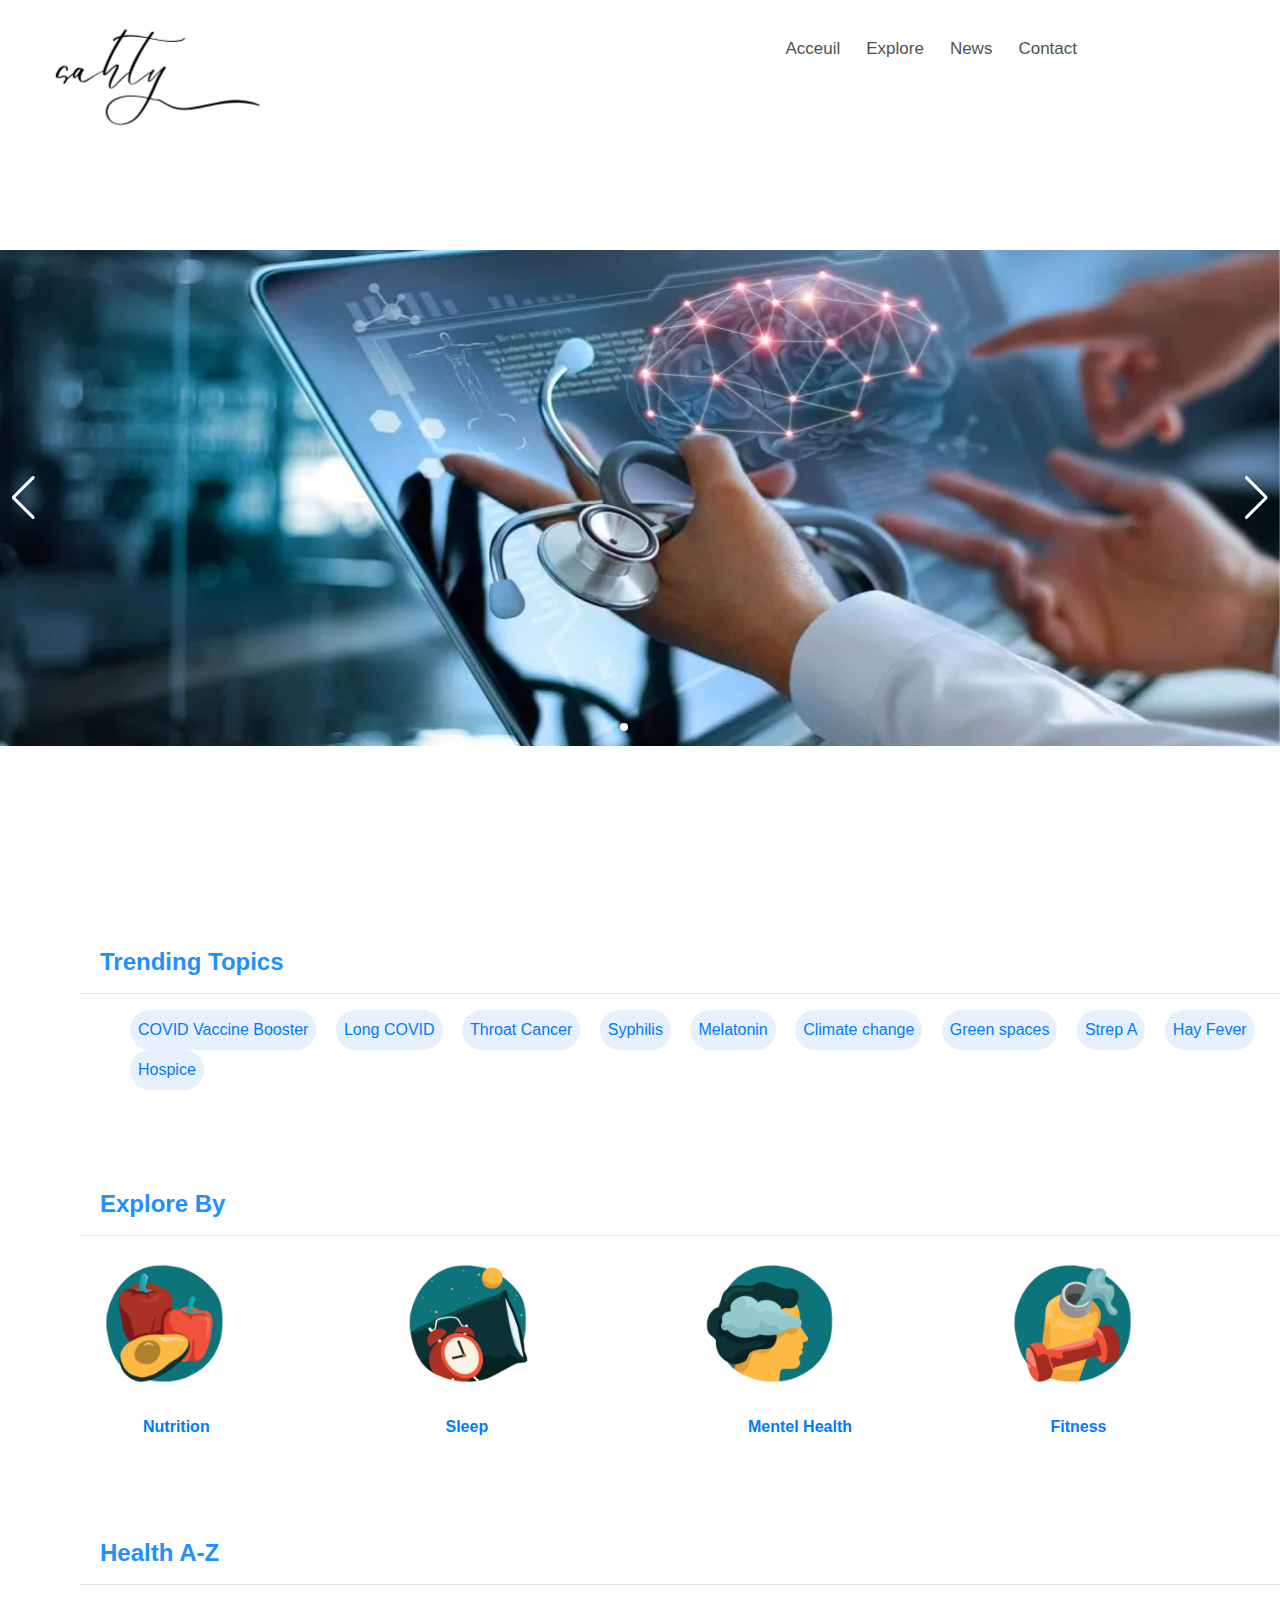
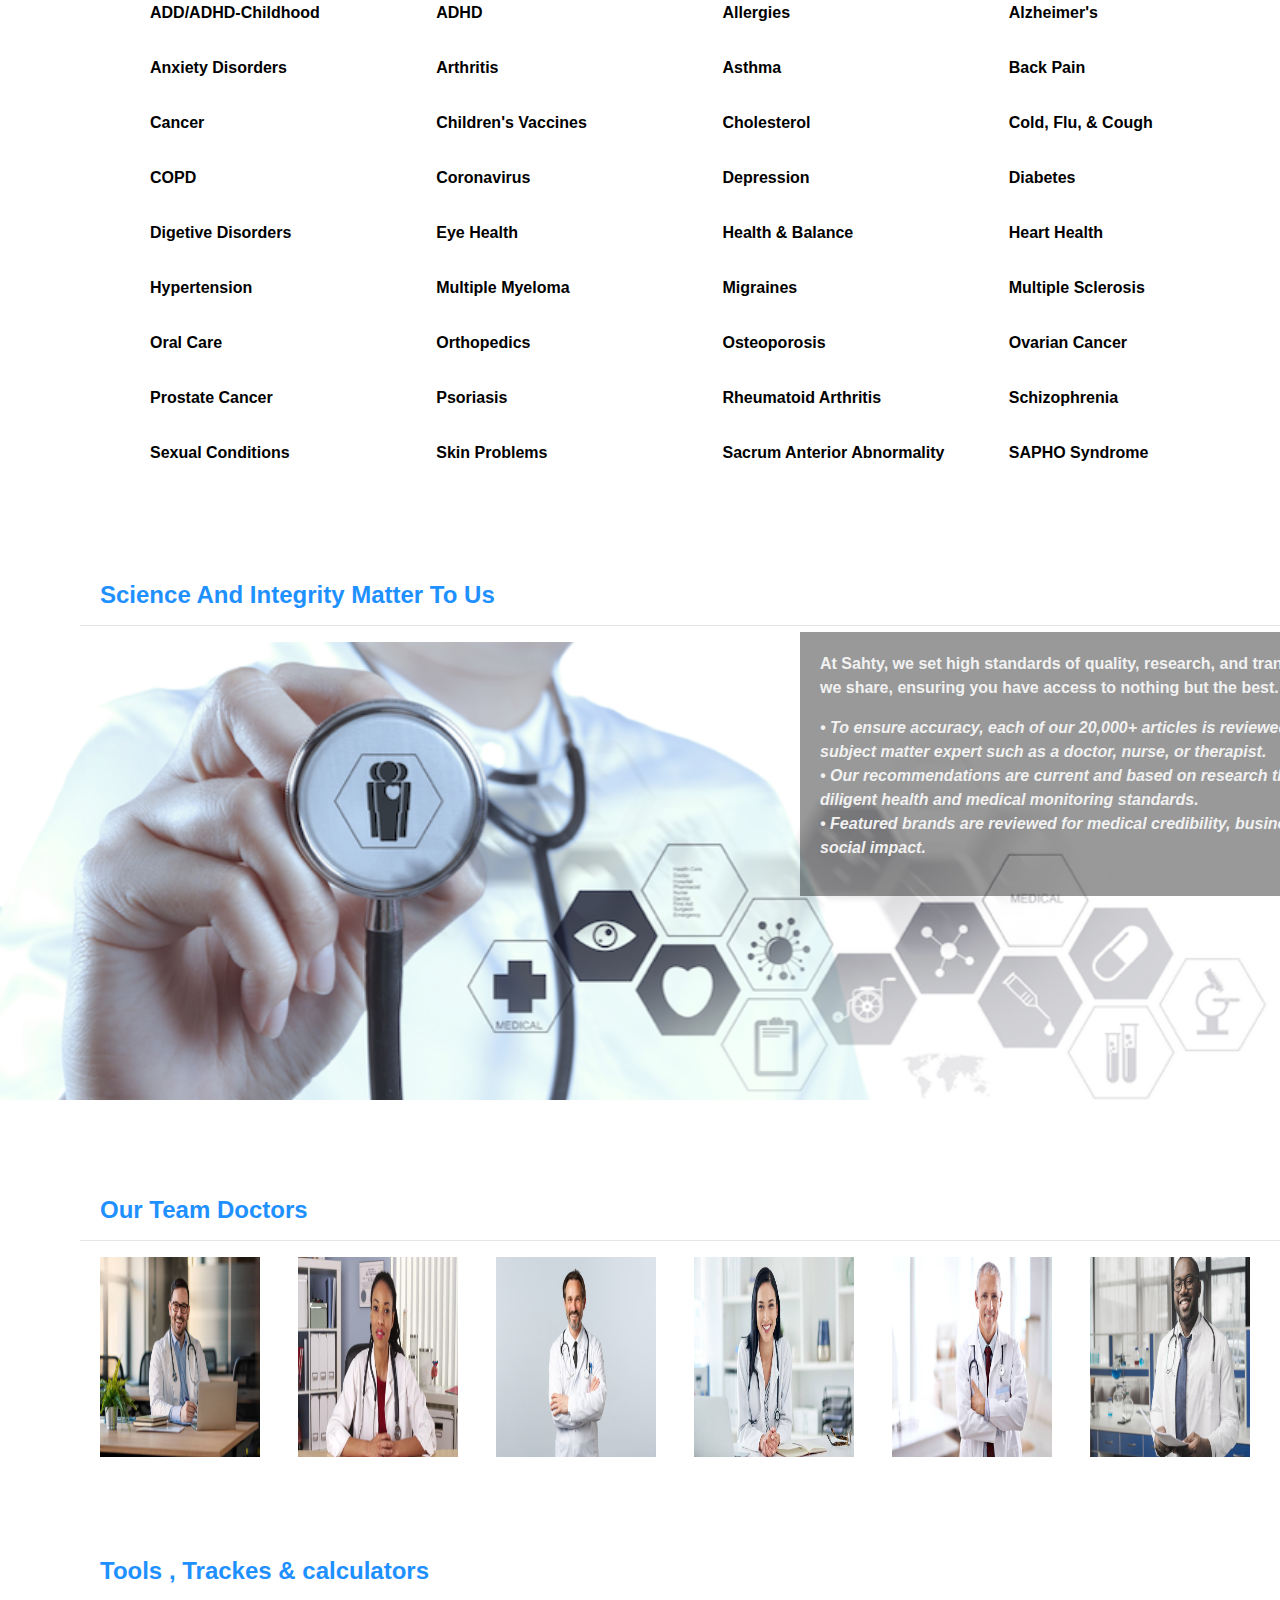
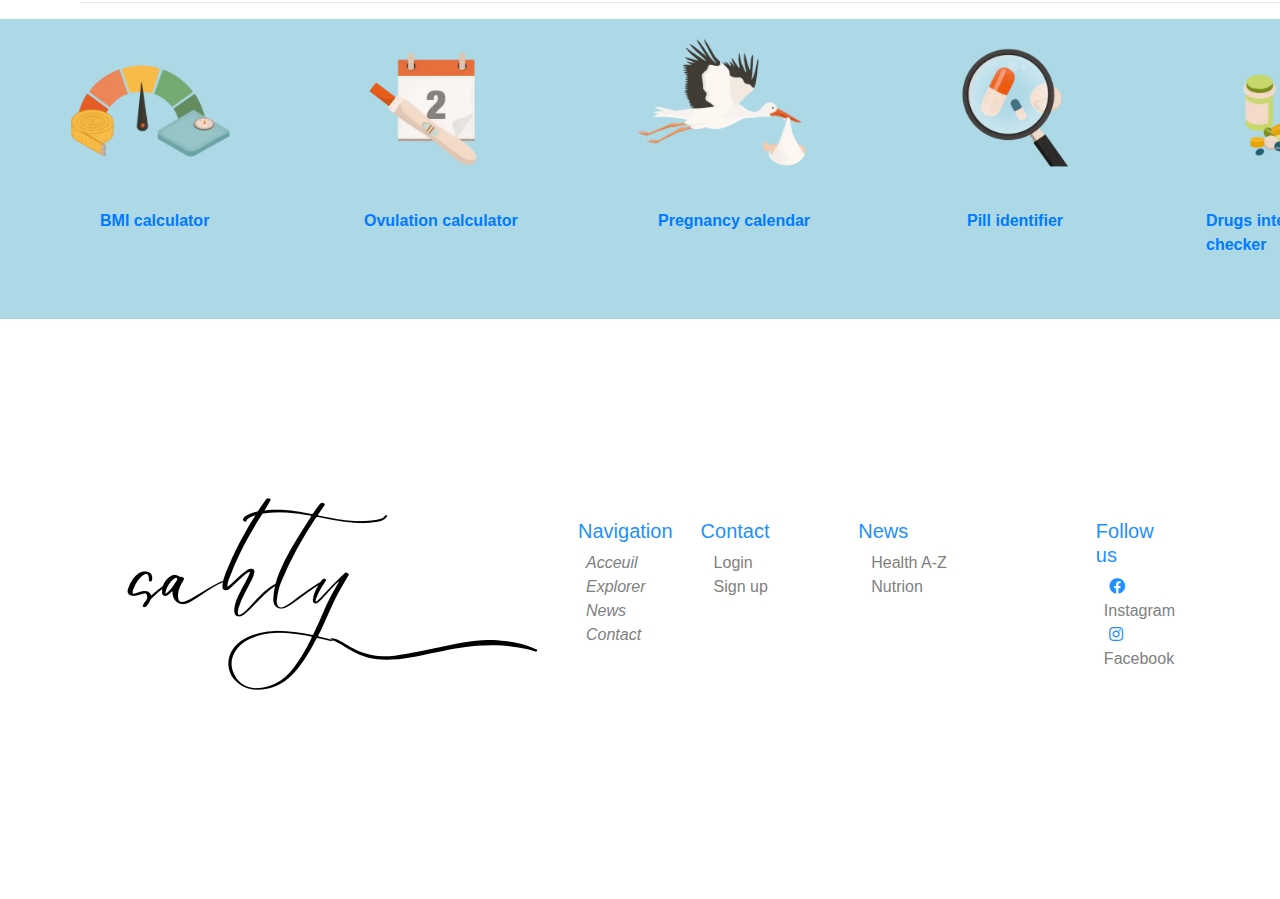
<file: index.html>
<!DOCTYPE html>
<html>
    <head>
        <meta charset="utf-8">
        <meta name="viewport" content="width=device-width,initial-scale=1 , shrink-to-fit=no"/>
        <link rel="stylesheet" href="/css/acceuil.css">
        <link rel="stylesheet" href="https://cdnjs.cloudflare.com/ajax/libs/font-awesome/5.15.3/css/all.min.css" />
        <link rel="stylesheet" href="/css/bootstrap.min.css"/>
        <link rel="stylesheet" href="/css/bootstrap.css">
        <link rel="stylesheet" href="/css/fontawesome.min.css"/>
        <script src="https://cdn.jsdelivr.net/npm/swiper@9/swiper-bundle.min.js"></script>
        <link rel="stylesheet" href="https://cdn.jsdelivr.net/npm/swiper@9/swiper-bundle.min.css"/>
        <title>Acceuil</title>

    </head>
    <body>
                 <!-- start upper bar--> 
     <div class="upper_bar">
        <div class="container">
            <div class="row">
                <div class="col-md" >				<!-- col-sm=small / -md= medium  / -lg=large  "without the id"-->
                </div> 
                <div class="col-md" >				 
                </div>
                <div class="col-md" >				
                </div> 
            </div>
            <div class="logo"></div>
        </div>
    </div>
  <!-- end upper bar -->
        <!--start navbar-->
  <nav class="navbar navbar-expand-lg" style="top: 25px;" >
      <div class="container">
        <button class="navbar-toggler" type="button" data-toggle="collapse" data-target="#navbarSupportedContent" aria-controls="navbarSupportedContent" aria-expanded="false" aria-label="Toggle navigation">
          <span class="navbar-toggler-icon"></span>
        </button>
  
        <div class="collapse navbar-collapse" id="navbarSupportedContent">
          <ul class="navbar-nav ml-auto">
            <li class="nav-item active">
              <a class="nav-link" href="/index.html"><span>Acceuil</span><span class="sr-only">(current)</span></a>
            </li>
        <li class="nav-item active">
          <a class="nav-link" href="/Explore.html"><span>Explore</span><span class="sr-only">(current)</span></a>
        </li>
        <li class="nav-item active">
          <a class="nav-link" href="/news.html"><span>News</span><span class="sr-only">(current)</span></a>
        </li>
        <li class="nav-item active">
          <a class="nav-link" href="/login-sahty.html"><span>Contact</span><span class="sr-only">(current)</span></a>
        </li>
          </ul>
        </div>
    </div>
  </nav>
  <!--end navbar-->
<!-- start slide show  -->
<div class="container-s">
  <div class="swiper">
    <!-- Additional required wrapper -->
    <div class="swiper-wrapper">
      <!-- Slides -->
      <div class="swiper-slide">
        <img src="/img/p6.webp"  style="width: 100%; height: 499px;">
      </div>
      <div class="swiper-slide">
        <img src="/img/team1.webp"  style="width: 100%; height: 499px;">
      </div>
      <div class="swiper-slide">
        <img src="/img/p14.webp" style="width: 100%; height: 500px;">
      </div>
    </div>
    <!-- If we need pagination -->
    <div class="swiper-pagination"></div>
  
    <!-- If we need navigation buttons -->
    <div class="swiper-button-prev"></div>
    <div class="swiper-button-next"></div>
  
    
  </div>
</div>
<!-- script slide show -->
 <script>
  const swiper = new Swiper('.swiper', {
    autoplay: {
      delay: 3000,
      disableOnInteraction:false ,
    },
  loop: true,

  pagination: {
    el: '.swiper-pagination',
    clickable: true ,
  },

  navigation: {
    nextEl: '.swiper-button-next',
    prevEl: '.swiper-button-prev',
  },
});
</script> 
<!-- end slide show -->
<!-- start top trending topics -->
<h4 style="color: 	#1E90FF;margin-left: 100px; top: -25px;"><strong>Trending Topics</strong></h4>
<hr style="color: 	#B0C4DE; width: 1400px;margin-left: 80px;">
<div class="top-topics">
  <button ><a href="#">COVID Vaccine Booster</a></button>
  <button><a href="#">Long COVID</a></button>
  <button><a href="#">Throat Cancer </a></button>
  <button><a href="#">Syphilis</a></button>
  <button><a href="#">Melatonin</a></button>
  <button><a href="#">Climate change</a></button>
  <button><a href="#">Green spaces </a></button>
  <button><a href="#">Strep A</a></button>
  <button><a href="#">Hay Fever</a></button>
  <button><a href="#">Hospice</a></button>
</div>
<!-- end top trending topics-->
<!-- start Explore by  -->
<h4 style="color: 	#1E90FF;margin-left: 100px; top: -25px;"><strong>Explore By</strong></h4>
<hr style="color: 	#B0C4DE; width: 1400px;margin-left: 80px;">
<div class="explore-by">
      <div class="row">
        <div class="column">
          <img src="/img/nutrition.webp" style="width:50%;" onclick="openModal();currentSlide(1)" class="hover-shadow cursor"><br><br>
          <strong align="centre" style="margin-left: 50px;"><a href="/html/nutrution.html">Nutrition</a></strong>
        </div>
        <div class="column">
          <img src="/img/sleep.webp" style="width:50%" onclick="openModal();currentSlide(2)" class="hover-shadow cursor"><br><br>
          <strong align="centre" style="margin-left: 50px;"><a href="">Sleep</a></strong>
        </div>
        <div class="column">
          <img src="/img/mantel health.webp" style="width:50%" onclick="openModal();currentSlide(3)" class="hover-shadow cursor"><br><br>
          <strong align="centre" style="margin-left: 50px;"><a href="#">Mentel Health</a>  </strong>
        </div>
        <div class="column">
          <img src="/img/Explore_By-Fitness.webp" style="width:50%" onclick="openModal();currentSlide(4)" class="hover-shadow cursor"><br><br>
          <strong align="centre" style="margin-left: 50px;"><a href="">Fitness</a></strong>

        </div>
      </div>

      <div id="myModal" class="modal">
        <span class="close cursor" onclick="closeModal()">&times;</span>
        <div class="modal-content">

          <div class="mySlides">
            <div class="numbertext">1 / 4</div>
            <img src="/img/nutrition.webp" style="width:50%">
          </div>

          <div class="mySlides">
            <div class="numbertext">2 / 4</div>
            <img src="/img/sleep.webp" style="width:50%">
          </div>

          <div class="mySlides">
            <div class="numbertext">3 / 4</div>
            <img src="/img/mantel health.webp" style="width:50%">
          </div>
          
          <div class="mySlides">
            <div class="numbertext">4 / 4</div>
            <img src="/img/Explore_By-Fitness.webp" style="width:50%">
          </div>
          
          <a class="prev" onclick="plusSlides(-1)">&#10094;</a>
          <a class="next" onclick="plusSlides(1)">&#10095;</a>

         

          <div class="column">
            <img class="demo cursor" src="/img/nutrition.webp" style="width:50%" onclick="currentSlide(1)" >
          </div>
          <div class="column">
            <img class="demo cursor" src="/img/sleep.webp" style="width:50%" onclick="currentSlide(2)" >
          </div>
          <div class="column">
            <img class="demo cursor" src="/img/mantel health.webp" style="width:50%" onclick="currentSlide(3)" >
          </div>
          <div class="column">
            <img class="demo cursor" src="/img/Explore_By-Fitness.webp" style="width:50%" onclick="currentSlide(4)" >
          </div>
        </div>
      </div>
</div>
<script>
  function openModal() {
  document.getElementById("myModal").style.display = "block";
}

function closeModal() {
  document.getElementById("myModal").style.display = "none";
}

var slideIndex = 1;
showSlides(slideIndex);

function plusSlides(n) {
  showSlides(slideIndex += n);
}

function currentSlide(n) {
  showSlides(slideIndex = n);
}

function showSlides(n) {
  var i;
  var slides = document.getElementsByClassName("mySlides");
  var dots = document.getElementsByClassName("demo");
  var captionText = document.getElementById("caption");
  if (n > slides.length) {slideIndex = 1}
  if (n < 1) {slideIndex = slides.length}
  for (i = 0; i < slides.length; i++) {
      slides[i].style.display = "none";
  }
  for (i = 0; i < dots.length; i++) {
      dots[i].className = dots[i].className.replace(" active", "");
  }
  slides[slideIndex-1].style.display = "block";
  dots[slideIndex-1].className += " active";
  captionText.innerHTML = dots[slideIndex-1].alt;
}
</script>
<!-- end Explore by  -->
<!-- start Health a-z -->
<h4 style="color: 	#1E90FF;margin-left: 100px; top: -25px;"><strong>Health A-Z</strong></h4>
<hr style="color: 	#B0C4DE; width: 1400px;margin-left: 80px;">
<div style="margin-bottom: 100px;">
<div class="healthA-Z">
  <div>
    <p><a href="#">ADD/ADHD-Childhood</a></p>
  </div>
  <div>
    <p><a href="#">ADHD</a></p>
  </div>
  <div>
    <p><a href="#">Allergies</a></p>
  </div>
  <div>
    <p><a href="#">Alzheimer's</a></p>
  </div>
</div>
<div class="healthA-Z">
  <div>
    <p><a href="#">Anxiety Disorders</a></p>
  </div>
  <div>
    <p><a href="#">Arthritis</a></p>
  </div>
  <div>
    <p><a href="#">Asthma</a></p>
  </div>
  <div>
    <p><a href="#">Back Pain</a></p>
  </div>
</div>
<div class="healthA-Z">
  <div>
    <p><a href="#">Cancer</a></p>
  </div>
  <div>
    <p><a href="#">Children's Vaccines</a></p>
  </div>
  <div>
    <p><a href="#">Cholesterol</a></p>
  </div>
  <div>
    <p><a href="#">Cold, Flu, & Cough</a></p>
  </div>
</div>
<div class="healthA-Z">
  <div>
    <p><a href="#">COPD</a></p>
  </div>
  <div>
    <p><a href="#">Coronavirus</a></p>
  </div>
  <div>
    <p><a href="#">Depression</a></p>
  </div>
  <div>
    <p><a href="#">Diabetes</a></p>
  </div>
</div>
<div class="healthA-Z">
  <div>
    <p><a href="#">Digetive Disorders</a></p>
  </div>
  <div>
    <p><a href="#">Eye Health</a></p>
  </div>
  <div>
    <p><a href="#">Health & Balance</a></p>
  </div>
  <div>
    <p><a href="#">Heart Health</a></p>
  </div>
</div>
<div class="healthA-Z">
  <div>
    <p><a href="#">Hypertension</a></p>
  </div>
  <div>
    <p><a href="#">Multiple Myeloma</a></p>
  </div>
  <div>
    <p><a href="#">Migraines</a></p>
  </div>
  <div>
    <p><a href="#">Multiple Sclerosis</a></p>
  </div>
</div>
<div class="healthA-Z">
  <div>
    <p><a href="#">Oral Care</a></p>
  </div>
  <div>
    <p><a href="#">Orthopedics</a></p>
  </div>
  <div>
    <p><a href="#">Osteoporosis</a></p>
  </div>
  <div>
    <p><a href="#">Ovarian Cancer</a></p>
  </div>
</div>
<div class="healthA-Z">
  <div>
    <p><a href="#">Prostate Cancer</a></p>
  </div>
  <div>
    <p><a href="#">Psoriasis</a></p>
  </div>
  <div>
    <p><a href="#">Rheumatoid Arthritis</a></p>
  </div>
  <div>
    <p><a href="#">Schizophrenia</a></p>
  </div>
</div>
<div class="healthA-Z">
  <div>
    <p><a href="#">Sexual Conditions</a></p>
  </div>
  <div>
    <p><a href="#">Skin Problems</a></p>
  </div>
  <div>
    <p><a href="#"> Sacrum Anterior Abnormality</a></p>
  </div>
  <div>
    <p><a href="#">SAPHO Syndrome</a></p>
  </div>
</div>
</div>
<!-- end health A-z -->
<!-- start about us -->
<h4 style="color: 	#1E90FF;margin-left: 100px; top: -25px;"><strong>Science And Integrity Matter To Us</strong></h4>
<hr style="color: 	#B0C4DE; width: 1400px;margin-left: 80px;">
<div class="about-us">
  <div class="container-us">
    <img src="/img/reaserch.png" alt="Notebook" style="width:100%;">
    <div class="content">
     <strong> <p>At Sahty, we set high standards of quality, research, and transparency for what we share, ensuring you have access to nothing but the best. Here's how:</p></strong>
      <ul>
       <strong> <em><span>	&#8226;</span> To ensure accuracy, each of our 20,000+ articles is reviewed by a medical subject matter expert such as a doctor, nurse, or therapist.</em><br>
        <em><span>	&#8226;</span> Our recommendations are current and based on research thanks to our diligent health and medical monitoring standards.</em><br>
        <em><span>	&#8226;</span> Featured brands are reviewed for medical credibility, business practices, and social impact.</em></strong>
      </ul>
    </div>
  </div>
</div>
<!-- end about us -->
<!-- start team docotors representation -->
<h4 style="color: 	#1E90FF;margin-left: 100px; top: -25px;"><strong>Our Team Doctors </strong></h4>
<hr style="color: 	#B0C4DE; width: 1400px;margin-left: 80px;">
<div class="team-doctor">
  <div class="container-team">
    <img src="/img/doceur5.jpg" alt="Avatar" class="image">
    <div class="overlay"> Dr Taher Jmal and i'm a Pediatrician</div>
  </div>
  <div class="container-team">
    <img src="/img/docteur3.jpg" alt="Avatar" class="image">
    <div class="overlay">Dr Hajer Barbouchi and i'm a Geriatrician</div>
  </div>
  <div class="container-team">
    <img src="/img/docteur1.jpg" alt="Avatar" class="image">
    <div class="overlay">Dr Med Chaaben and i'm a Neurologist</div>
  </div>
  <div class="container-team">
    <img src="/img/docteur4.jpg" alt="Avatar" class="image">
    <div class="overlay">Dr Leila Nouri and i'm a dentist</div>
  </div>
  <div class="container-team">
    <img src="/img/docteur6.jpg" alt="Avatar" class="image">
    <div class="overlay">Dr Med Chatar and i'm a Nutritionist</div>
  </div>
  <div class="container-team">
    <img src="/img/docteur2.jpg" alt="Avatar" class="image">
    <div class="overlay">Dr Kamel Mili and i'm a cardiologist</div>
  </div>
</div>
<!-- end team docotors representation -->
<!-- start tools -->
<h4 style="color: 	#1E90FF;margin-left: 100px; top: -25px;"><strong>Tools , Trackes & calculators </strong></h4>
<hr style="color: 	#B0C4DE; width: 1400px;margin-left: 80px;">
<div class="tools">
  <div>
    <img src="/img/bmi-calculator2.webp"  style="width: 189px;height:170px;"><br><br>
    <strong><a href="/BMI-calculator.html"  style="margin-left: 50px;">BMI calculator</a></strong>

  </div>
  <div>
    <img src="/img/ovulation-calculator2.webp"  style="width: 189px;height:170px;"><br><br>
    <strong><a href="/ovulation.html"  style="margin-left: 25px;">Ovulation calculator</a></strong>
  </div>
  <div>
    <img src="/img/pregnancy-calendar2.webp"  style="width: 189px;height:170px;"><br><br>
    <strong><a href="#"  style="margin-left: 30px;">Pregnancy calendar</a></strong>
  </div>

  <div>
    <img src="/img/pill-identifier2.webp" style="width: 189px;height:170px;"><br><br>
    <strong><a href="/pill.html" style="margin-left: 50px;">Pill identifier</a></strong>
  </div>
  <div>
    <img src="/img/drugs-interaction-checker2.webp"  style="width: 189px;height:170px;"><br><br>
    <strong><a href="/drugs.html" style="margin-right: 20px;">Drugs interaction checker</a></strong>
  </div>
</div>
<!-- end tools -->
<!--start footer-->
<footer>
  <div class="container-f">
      <div class="partie-1">
         <img src="/img/SAHTY.png" >      
       </div>
      <div >
        <h5 style="color: #1E90FF;">Navigation</h5>
        <ul class="list-unstyled" style="margin-left: 8px;">
          <em><a href="/index.html" style="color: #808080;">Acceuil</a></em><br>
          <em><a href="/Explore.html" style="color: #808080;">Explorer</a></em><br>
          <em><a href="/news.html" style="color: #808080;">News</a></em><br>
          <em><a href="/login-sahty.html" style="color: #808080;">Contact</a></em>
        </ul>
      </div>
      <div style="margin-left:-50px ;">
        <h5 style="color: #1E90FF;">Contact </h5>
        <ul class="list-unstyled" style="margin-left: 8px;">
            <li><a href="/login-sahty.html" style="color: #808080;">Login</a>
            </li><br>
            <li><a href="/sign-up.html" style="color: #808080;">Sign up</a>
            </li>
        </ul>
      </div> 
      <div class="news">
        <h5 style="color: #1E90FF;" >News </h5>
        <ul class="list-unstyled" style="margin-left: 8px;">
          <li><a href="#" style="color: #808080;">
            Health A-Z</a>
          </li><br>
          <li>
              <a href="/nutrution.html" style="color: #808080">Nutrion</a>
          </li>
      </ul>
       </div>
      <div class="follow">
          <h5 style="color: #1E90FF;" >Follow us </h5>
          <ul class="list-unstyled" style="margin-left: 8px;">
              <li><a href="#" style="color: #808080;">
                  <i class="fab fa-facebook"   style="color: #1E90FF;"></i>Instagram</a>
              </li><br>
              <li>
                  <a href="#" style="color: #808080"> <i class="fab fa-instagram" style="color: #1E90FF;" ></i>Facebook</a>
              </li>
          </ul>
      </div>
     
 </div>
</footer>
<!--end footer-->


  </body>
</html>
</file>
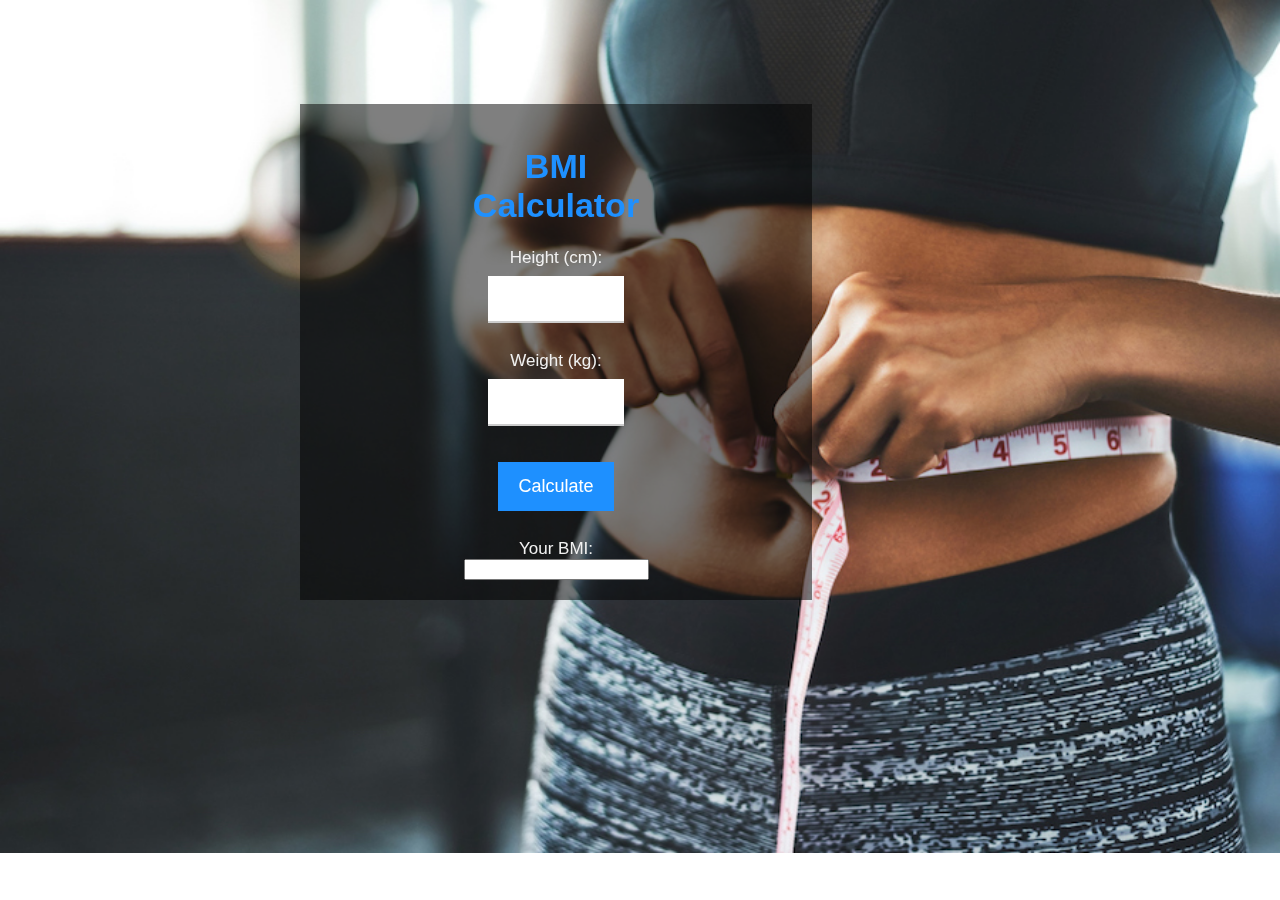
<file: BMI-calculator.html>
<!DOCTYPE html>
<html>
<head>
	<title>BMI Calculator</title>
	<link rel="stylesheet" type="text/css" href="/css/BMI.css">
   
</head>
<body>
      
    <!-- start BMI -->
    <img src="/img/BMI2.jpg" style="width: 100%;height: 50%;">
 

    <div class="content">
      <div class="container-b">
            <h1 style="color: #1E90FF;">BMI Calculator</h1>
            <label for="height">Height (cm):</label>
            <input type="number" id="height" name="height"><br><br>
            <label for="weight">Weight (kg):</label>
            <input type="number" id="weight" name="weight"><br><br>
            <button onclick="calculateBMI()" >Calculate</button><br><br>
            <label for="result">Your BMI:</label>
            <input type="text" id="result" name="result" readonly>
        </div>
    </div>
      <script>
       function calculateBMI() {
        var height = document.getElementById("height").value;
        var weight = document.getElementById("weight").value;
        var bmi = weight / ((height/100) * (height/100));
        document.getElementById("result").value = bmi.toFixed(2);
      }

        </script>
    <!-- end BMI -->
  
</body>
</html>
</file>
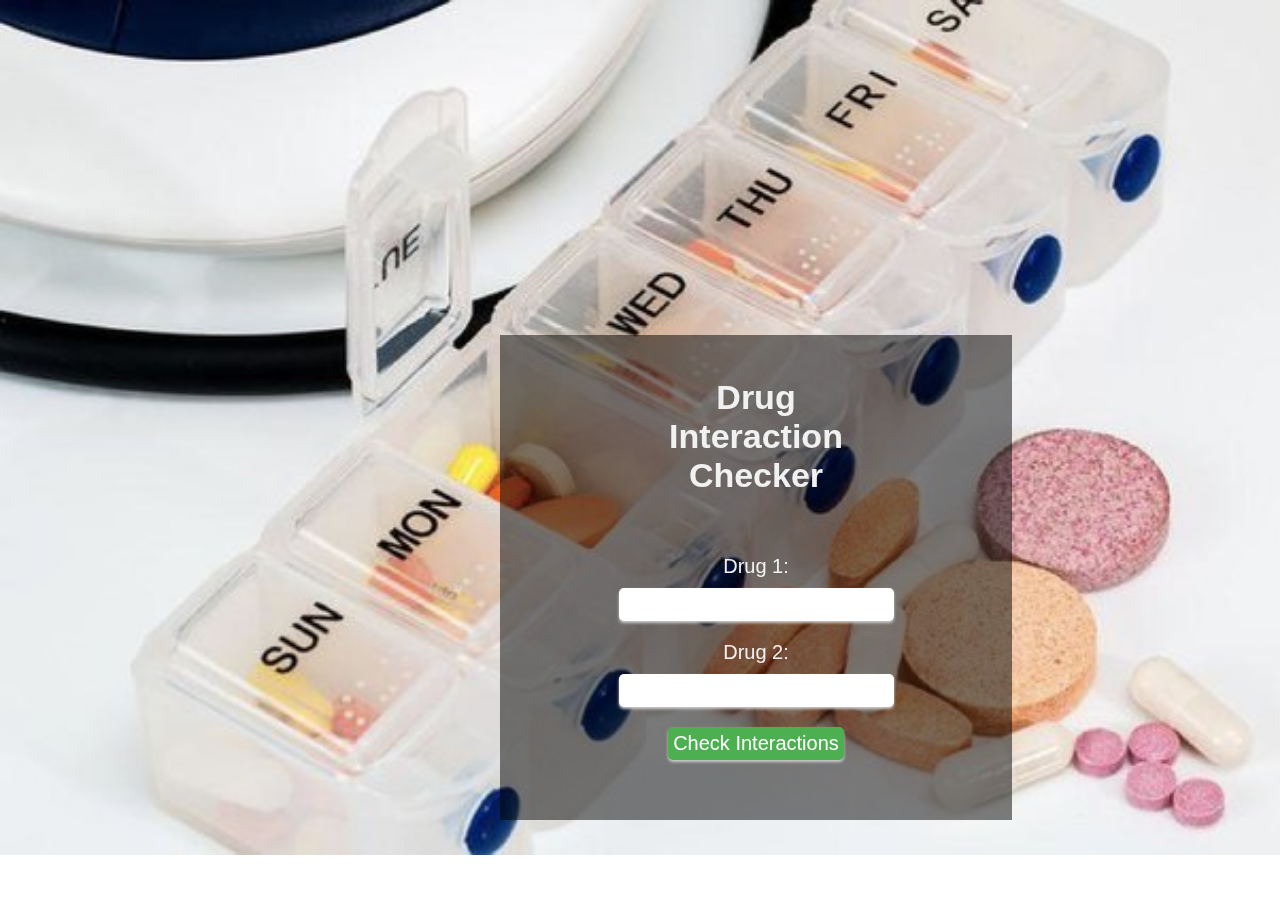
<file: drugs.html>
<!DOCTYPE html>
<html>
<head>
	<title>Drug Interaction Checker</title>
	<link rel="stylesheet" type="text/css" href="/css/drugs.css">
</head>
<body>
    <img src="/img/drugf.jpg" style="width: 100%;">
    <div class="content">
        <div class="container">
            <h1>Drug Interaction Checker</h1>
            <form>
                <label for="drug1">Drug 1:</label>
                <input type="text" id="drug1" name="drug1" required>
                <label for="drug2">Drug 2:</label>
                <input type="text" id="drug2" name="drug2" required>
                <input type="submit" value="Check Interactions">
            </form>
            <div class="result">
                <p id="interaction-result"></p>
            </div>
        </div>
    </div>
	

	<script >
    var form = document.querySelector("form");
var interactionResult = document.querySelector("#interaction-result");

form.addEventListener("submit", function(event) {
  event.preventDefault();
  
  var drug1 = document.querySelector("#drug1").value.toLowerCase();
  var drug2 = document.querySelector("#drug2").value.toLowerCase();
  
  if (checkInteraction(drug1, drug2)) {
    interactionResult.innerHTML = "These drugs may interact with each other.";
  } else {
    interactionResult.innerHTML = "These drugs are unlikely to interact with each other.";
  }
});

function checkInteraction(drug1, drug2) {
  // Define the drugs and their interactions in an object
  var drugInteractions = {
    "aspirin": ["ibuprofen", "naproxen"],
    "ibuprofen": ["aspirin", "naproxen"],
    "naproxen": ["aspirin", "ibuprofen"],
    "acetaminophen": [],
    "warfarin": ["aspirin"],
    "amoxicillin": [],
    "doxycycline": [],
    "ciprofloxacin": [],
    "fluconazole": ["warfarin"],
    "simvastatin": ["amiodarone"]
  };
  
  // Check if the drugs are listed in the object and have interactions
  if (drugInteractions.hasOwnProperty(drug1) && drugInteractions[drug1].includes(drug2)) {
    return true;
  } else if (drugInteractions.hasOwnProperty(drug2) && drugInteractions[drug2].includes(drug1)) {
    return true;
  } else {
    return false;
  }
}

  </script>
</body>
</html>
</file>
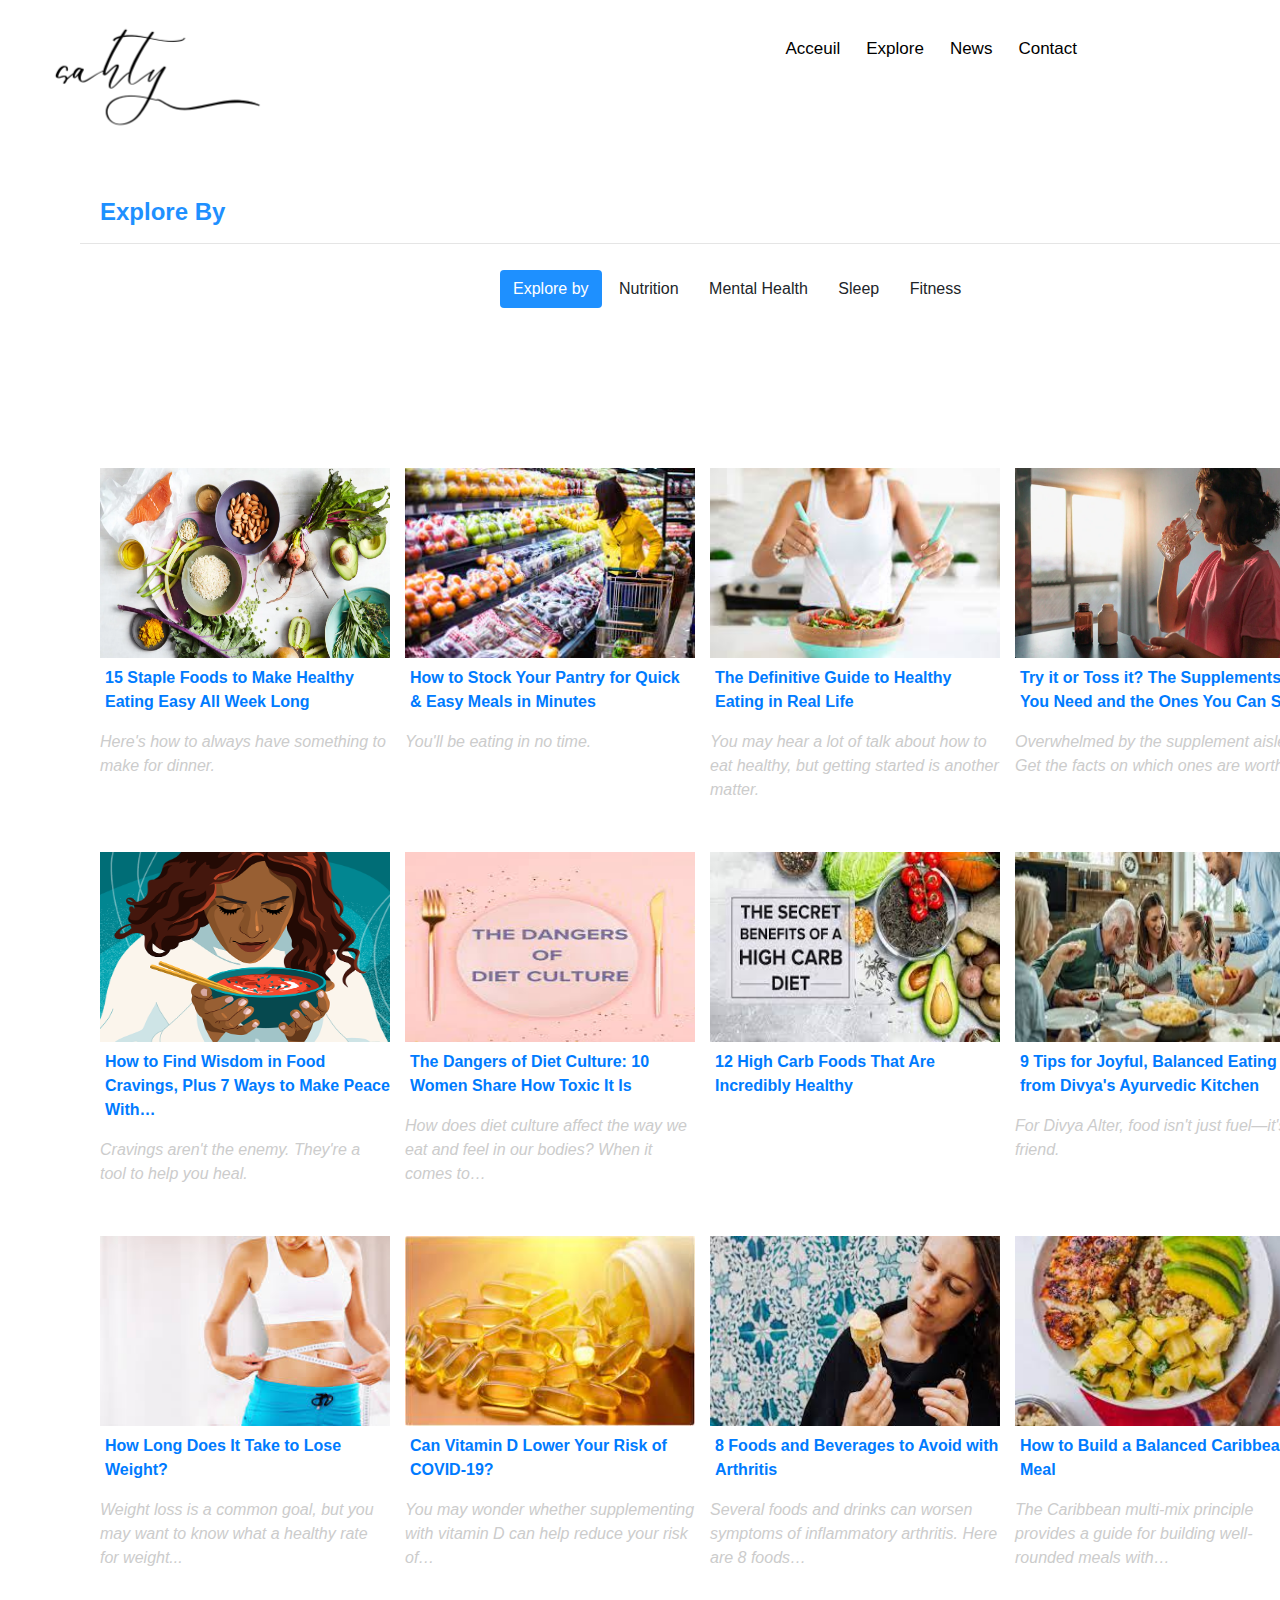
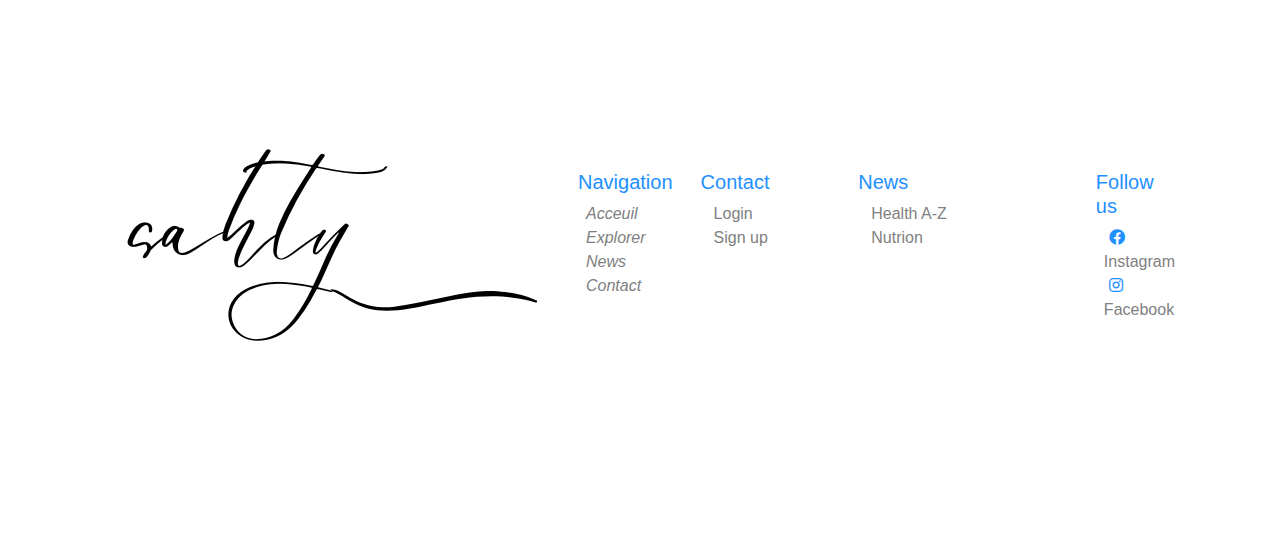
<file: Explore.html>
<!DOCTYPE html>
<html lang="en">
<head>
    <meta charset="UTF-8">
    <meta http-equiv="X-UA-Compatible" content="IE=edge">
    <meta name="viewport" content="width=device-width, initial-scale=1.0">
    <title>Explore By</title>
    <link rel="stylesheet" href="/css/explore.css">
    <link rel="stylesheet" href="https://cdnjs.cloudflare.com/ajax/libs/font-awesome/5.15.3/css/all.min.css" />
        <link rel="stylesheet" href="/css/bootstrap.min.css"/>
        <link rel="stylesheet" href="/css/fontawesome.min.css"/>
</head>
<body>
    <!-- start upper bar--> 
    <div class="upper_bar">
        <div class="container">
            <div class="row">
                <div class="col-md" >				<!-- col-sm=small / -md= medium  / -lg=large  "without the id"-->
                </div> 
                <div class="col-md" >				 
                </div>
                <div class="col-md" >				
                </div> 
            </div>
            <div class="logo"></div>
        </div>
    </div>
<!-- end upper bar -->
<!--start navbar-->
  <nav class="navbar navbar-expand-lg" style="top: 25px;" >
      <div class="container">
        <button class="navbar-toggler" type="button" data-toggle="collapse" data-target="#navbarSupportedContent" aria-controls="navbarSupportedContent" aria-expanded="false" aria-label="Toggle navigation">
          <span class="navbar-toggler-icon"></span>
        </button>
  
        <div class="collapse navbar-collapse" id="navbarSupportedContent">
          <ul class="navbar-nav ml-auto">
            <li class="nav-item active">
              <a class="nav-link" href="/index.html"><span>Acceuil</span><span class="sr-only">(current)</span></a>
            </li>
        <li class="nav-item active">
          <a class="nav-link" href="/Explore.html"><span>Explore</span><span class="sr-only">(current)</span></a>
        </li>
        <li class="nav-item active">
          <a class="nav-link" href="/news.html"><span>News</span><span class="sr-only">(current)</span></a>
        </li>
        <li class="nav-item active">
          <a class="nav-link" href="/login-sahty.html"><span>Contact</span><span class="sr-only">(current)</span></a>
        </li>
          </ul>
        </div>
    </div>
  </nav>
<!--end navbar-->
    <!-- start explore by  -->
    <div style="margin-top: 150px;">
        <h4 style="color: 	#1E90FF;margin-left: 100px; "><strong>Explore By</strong></h4>
        <hr style="color: 	#B0C4DE; width: 1400px;margin-left: 80px;">
      
    </div>
  
  <div id="myBtnContainer" style="margin-left: 500px;">
    <button class="btn active" onclick="filterSelection('all')"> Explore by </button>
    <button class="btn" onclick="filterSelection('cars')"> Nutrition</button>
    <button class="btn" onclick="filterSelection('animals')"> Mental Health</button>
    <button class="btn" onclick="filterSelection('fruits')"> Sleep</button>
    <button class="btn" onclick="filterSelection('colors')"> Fitness</button>
  </div>
  
  <div class="container-e">
    <div class="news-1">
      <div class="part1">
          <img src="/img/f1.webp" style="height: 190px; width: 290px;" >
          <p style="max-width: 300px; margin-left: 5px;margin-top: 8px;"><a href="#"> <strong>15 Staple Foods to Make Healthy Eating Easy All Week Long</strong> </a></p>
          <em style="color: #ccc;max-width: 200px;">Here's how to always have something to make for dinner.</em>
      </div>
      <div class="part1">
          <img src="/img/f2.jpg" style="height: 190px; width: 290px;"  >
          <p  style="max-width: 300px; margin-left: 5px;margin-top: 8px;"> <a href=""><strong>How to Stock Your Pantry for Quick &amp; Easy Meals in Minutes </strong></a></p>
          <em style="color: #ccc;max-width: 200px;">You'll be eating in no time.</em>
      </div>
      <div class="part1">
          <img src="/img/f3.jpg" style="height: 190px; width: 290px;"  >
          <p  style="max-width: 300px; margin-left: 5px;margin-top: 8px;"> <a href=""><strong>The Definitive Guide to Healthy Eating in Real Life</strong></a></p>
          <em style="color: #ccc;max-width: 200px;">You may hear a lot of talk about how to eat healthy, but getting started is another matter.</em>
      </div>
      <div class="part1">
          <img src="/img/f4.webp"  style="height: 190px; width: 290px;" >
          <p  style="max-width: 300px; margin-left: 5px;margin-top: 8px;"> <a href=""><strong>Try it or Toss it? The Supplements You Need and the Ones You Can Skip</strong></a></p>
          <em style="color: #ccc;max-width: 200px;">Overwhelmed by the supplement aisle? Get the facts on which ones are worth it.</em>
      </div>
   </div>
   <div class="news">
      <div class="part1">
          <img src="/img/f5.webp" style="height: 190px; width: 290px;"  >
          <p style="max-width: 300px; margin-left: 5px;margin-top: 8px;"><a href="#"> <strong>How to Find Wisdom in Food Cravings, Plus 7 Ways to Make Peace With…</strong> </a></p>
          <em style="color: #ccc;max-width: 200px;">Cravings aren't the enemy. They're a tool to help you heal.</em>
      </div>
      <div class="part1">
          <img src="/img/f6.jpg"  style="height: 190px; width: 290px;"  >
          <p  style="max-width: 300px; margin-left: 5px;margin-top: 8px;"> <a href=""><strong>The Dangers of Diet Culture: 10 Women Share How Toxic It Is</strong></a></p>
          <em style="color: #ccc;max-width: 200px;">How does diet culture affect the way we eat and feel in our bodies? When it comes to…</em>
      </div>
      <div class="part1">
          <img src="/img/f7.jpg"  style="height: 190px; width: 290px;" >
          <p  style="max-width: 300px; margin-left: 5px;margin-top: 8px;"> <a href=""><strong>12 High Carb Foods That Are Incredibly Healthy</strong></a></p>
          <em style="color: #ccc;max-width: 200px;"></em>
      </div>
      <div class="part1">
          <img src="/img/f8.jpg" style="height: 190px; width: 290px;"  >
          <p  style="max-width: 300px; margin-left: 5px;margin-top: 8px;"> <a href=""><strong>9 Tips for Joyful, Balanced Eating from Divya's Ayurvedic Kitchen</strong></a></p>
          <em style="color: #ccc;max-width: 200px;">For Divya Alter, food isn't just fuel—it's a friend.</em>
      </div>
   </div>
   <div class="news">
      <div class="part1">
          <img src="/img/f9.jpg" style="height: 190px; width: 290px;" >
          <p style="max-width: 300px; margin-left: 5px;margin-top: 8px;"><a href="#"> <strong>How Long Does It Take to Lose Weight?</strong> </a></p>
          <em style="color: #ccc;">Weight loss is a common goal, but you may want to know what a healthy rate for weight...</em>
      </div>
      <div class="part1">
          <img src="/img/f10.jpg" style="height: 190px; width: 290px;" >
          <p  style="max-width: 300px; margin-left: 5px;margin-top: 8px;"> <a href=""><strong> Can Vitamin D Lower Your Risk of COVID-19?</strong></a></p>
          <em style="color: #ccc;max-width: 200px;">You may wonder whether supplementing with vitamin D can help reduce your risk of…</em>
      </div>
      <div class="part1">
          <img src="/img/f11.jpg" style="height: 190px; width: 290px;" >
          <p  style="max-width: 300px; margin-left: 5px;margin-top: 8px;"> <a href=""><strong>8 Foods and Beverages to Avoid with Arthritis</strong></a></p>
          <em style="color: #ccc;max-width: 150px;">Several foods and drinks can worsen symptoms of inflammatory arthritis. Here are 8 foods…</em>
      </div>
      <div class="part1">
          <img src="/img/f12.jpg" style="height: 190px; width: 290px;" >
          <p  style="max-width: 300px; margin-left: 5px;margin-top: 8px;"> <a href=""><strong> How to Build a Balanced Caribbean Meal</strong></a></p>
          <em style="color: #ccc;max-width: 200px;">The Caribbean multi-mix principle provides a guide for building well-rounded meals with…</em>
      </div>
   </div>
  </div>
  
  <script>
  filterSelection("all")
  function filterSelection(c) {
    var x, i;
    x = document.getElementsByClassName("filterDiv");
    if (c == "all") c = "";
    for (i = 0; i < x.length; i++) {
      w3RemoveClass(x[i], "show");
      if (x[i].className.indexOf(c) > -1) w3AddClass(x[i], "show");
    }
  }
  
  function w3AddClass(element, name) {
    var i, arr1, arr2;
    arr1 = element.className.split(" ");
    arr2 = name.split(" ");
    for (i = 0; i < arr2.length; i++) {
      if (arr1.indexOf(arr2[i]) == -1) {element.className += " " + arr2[i];}
    }
  }
  
  function w3RemoveClass(element, name) {
    var i, arr1, arr2;
    arr1 = element.className.split(" ");
    arr2 = name.split(" ");
    for (i = 0; i < arr2.length; i++) {
      while (arr1.indexOf(arr2[i]) > -1) {
        arr1.splice(arr1.indexOf(arr2[i]), 1);     
      }
    }
    element.className = arr1.join(" ");
  }
  
  // Add active class to the current button (highlight it)
  var btnContainer = document.getElementById("myBtnContainer");
  var btns = btnContainer.getElementsByClassName("btn");
  for (var i = 0; i < btns.length; i++) {
    btns[i].addEventListener("click", function(){
      var current = document.getElementsByClassName("active");
      current[0].className = current[0].className.replace(" active", "");
      this.className += " active";
    });
  }
  </script>
  <!-- end explore by  -->
  <!--start footer-->
<footer>
    <div class="container-f">
        <div class="partie-1">
           <img src="/img/SAHTY.png" >      
         </div>
        <div >
          <h5 style="color: #1E90FF;">Navigation</h5>
          <ul class="list-unstyled" style="margin-left: 8px;">
            <em><a href="/index.html" style="color: #808080;">Acceuil</a></em><br>
            <em><a href="/Explore.html" style="color: #808080;">Explorer</a></em><br>
            <em><a href="/news.html" style="color: #808080;">News</a></em><br>
            <em><a href="/login-sahty.html" style="color: #808080;">Contact</a></em>
          </ul>
        </div>
        <div style="margin-left:-50px ;">
          <h5 style="color: #1E90FF;">Contact </h5>
          <ul class="list-unstyled" style="margin-left: 8px;">
              <li><a href="/login-sahty.html" style="color: #808080;">Login</a>
              </li><br>
              <li><a href="/sign-up.html" style="color: #808080;">Sign up</a>
              </li>
          </ul>
        </div> 
        <div class="news-2">
          <h5 style="color: #1E90FF;" >News </h5>
          <ul class="list-unstyled" style="margin-left: 8px;">
            <li><a href="#" style="color: #808080;">
              Health A-Z</a>
            </li><br>
            <li>
                <a href="/nutrution.html" style="color: #808080">Nutrion</a>
            </li>
        </ul>
         </div>
        <div class="follow">
            <h5 style="color: #1E90FF;" >Follow us </h5>
            <ul class="list-unstyled" style="margin-left: 8px;">
                <li><a href="#" style="color: #808080;">
                    <i class="fab fa-facebook"   style="color: #1E90FF;"></i>Instagram</a>
                </li><br>
                <li>
                    <a href="#" style="color: #808080"> <i class="fab fa-instagram" style="color: #1E90FF;" ></i>Facebook</a>
                </li>
            </ul>
        </div>
       
   </div>
  </footer>
  <!--end footer-->
</body>
</html>
</file>
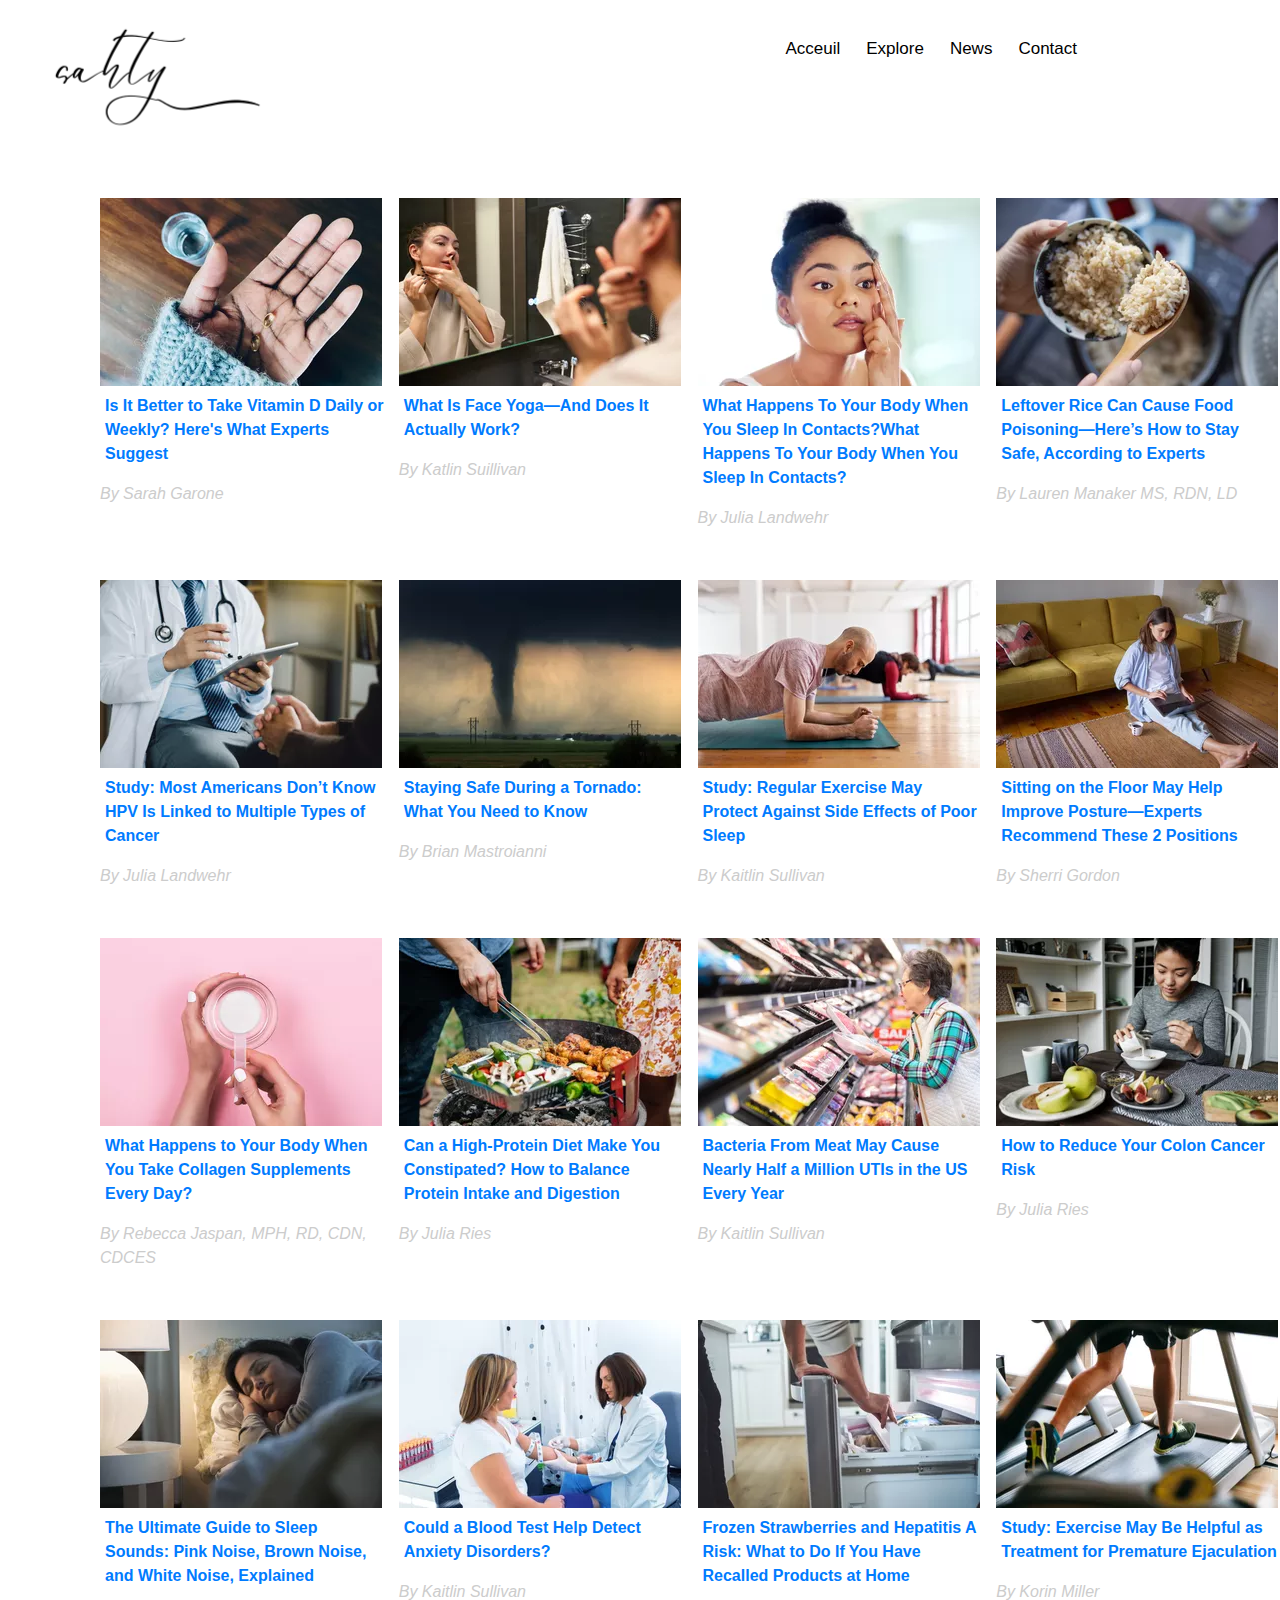
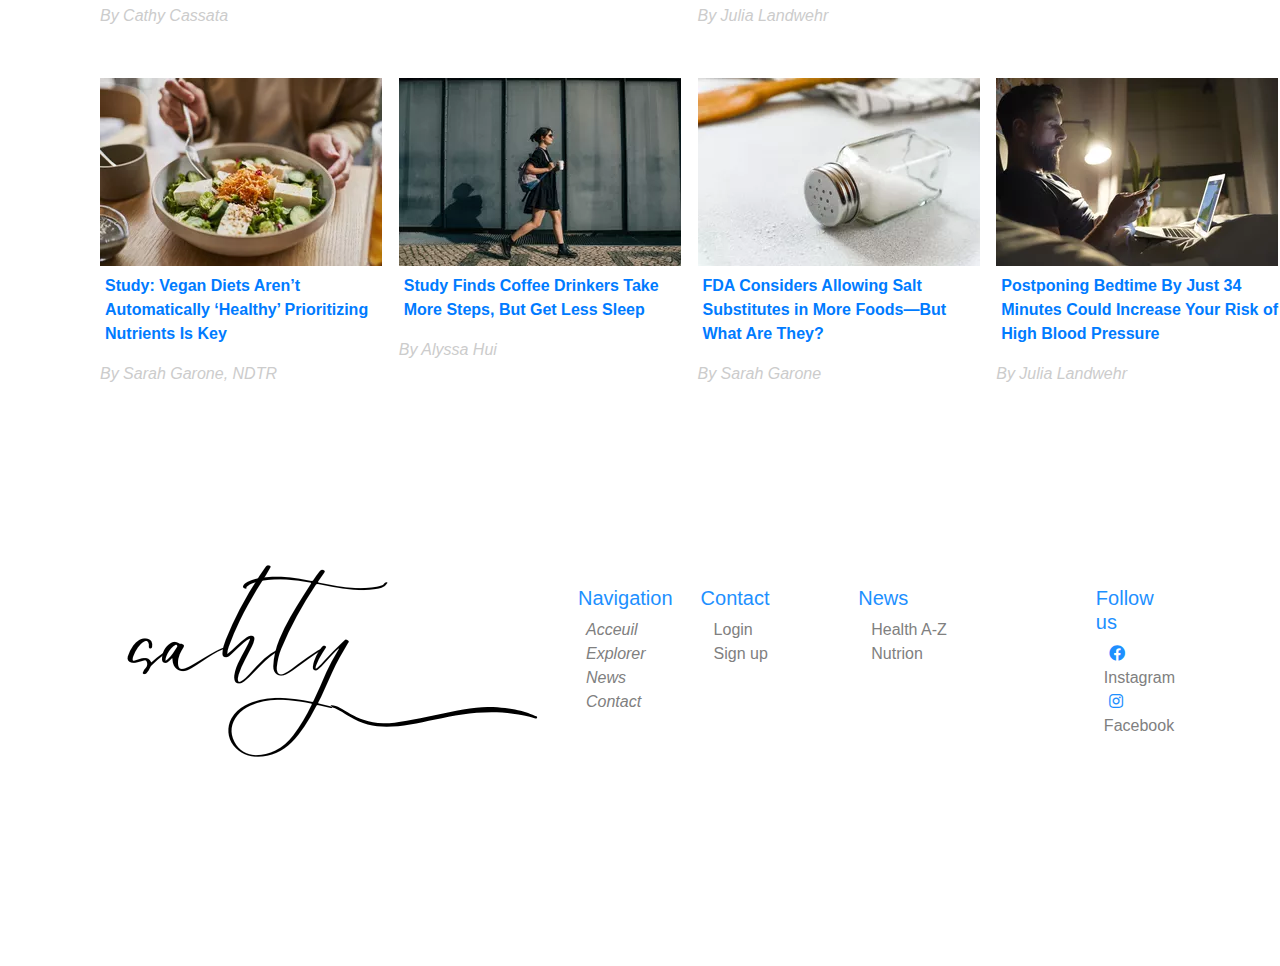
<file: news.html>
<!DOCTYPE html>
<html lang="en">
<head>
    <meta charset="UTF-8">
    <meta http-equiv="X-UA-Compatible" content="IE=edge">
    <meta name="viewport" content="width=device-width, initial-scale=1.0">
    <link rel="stylesheet" href="/css/news.css">
    <link rel="stylesheet" href="https://cdnjs.cloudflare.com/ajax/libs/font-awesome/5.15.3/css/all.min.css" />
    <link rel="stylesheet" href="/css/bootstrap.min.css"/>
    <link rel="stylesheet" href="/css/fontawesome.min.css"/>
    <script src="https://cdn.jsdelivr.net/npm/swiper@9/swiper-bundle.min.js"></script>
    <title>News</title>
</head>
<body>
 <!-- start upper bar--> 
                     <div class="upper_bar">
                        <div class="container">
                            <div class="row">
                                <div class="col-md" >				<!-- col-sm=small / -md= medium  / -lg=large  "without the id"-->
                                </div> 
                                <div class="col-md" >				 
                                </div>
                                <div class="col-md" >				
                                </div> 
                            </div>
                            <div class="logo"></div>
                        </div>
                    </div>
  <!-- end upper bar -->
  <!--start navbar-->
                  <nav class="navbar navbar-expand-lg" style="top: 25px;" >
                      <div class="container">
                        <button class="navbar-toggler" type="button" data-toggle="collapse" data-target="#navbarSupportedContent" aria-controls="navbarSupportedContent" aria-expanded="false" aria-label="Toggle navigation">
                          <span class="navbar-toggler-icon"></span>
                        </button>
                  
                        <div class="collapse navbar-collapse" id="navbarSupportedContent">
                          <ul class="navbar-nav ml-auto">
                            <li class="nav-item active">
                              <a class="nav-link" href="/index.html"><span>Acceuil</span><span class="sr-only">(current)</span></a>
                            </li>
                        <li class="nav-item active">
                          <a class="nav-link" href="/Explore.html"><span>Explore</span><span class="sr-only">(current)</span></a>
                        </li>
                        <li class="nav-item active">
                          <a class="nav-link" href="/news.html"><span>News</span><span class="sr-only">(current)</span></a>
                        </li>
                        <li class="nav-item active">
                          <a class="nav-link" href="/login-sahty.html"><span>Contact</span><span class="sr-only">(current)</span></a>
                        </li>
                          </ul>
                        </div>
                    </div>
                  </nav>
 <!--end navbar-->
 <!-- start news -->
 
    <div class="news-1">
        <div class="part1">
            <img src="/img/p19.webp" >
            <p style="max-width: 300px; margin-left: 5px;margin-top: 8px;"><a href="#"> <strong>Is It Better to Take Vitamin D Daily or Weekly? Here's What Experts Suggest</strong> </a></p>
            <em style="color: #ccc;">By Sarah Garone</em>
        </div>
        <div class="part1">
            <img src="/img/p20.webp" >
            <p  style="max-width: 300px; margin-left: 5px;margin-top: 8px;"> <a href=""><strong>What Is Face Yoga—And Does It Actually Work? </strong></a></p>
            <em style="color: #ccc;">By Katlin Suillivan</em>
        </div>
        <div class="part1">
            <img src="/img/p21.webp" >
            <p  style="max-width: 300px; margin-left: 5px;margin-top: 8px;"> <a href=""><strong>What Happens To Your Body When You Sleep In Contacts?What Happens To Your Body When You Sleep In Contacts?</strong></a></p>
            <em style="color: #ccc;">By Julia Landwehr</em>
        </div>
        <div class="part1">
            <img src="/img/p22.webp">
            <p  style="max-width: 300px; margin-left: 5px;margin-top: 8px;"> <a href=""><strong>Leftover Rice Can Cause Food Poisoning—Here’s How to Stay Safe, According to Experts</strong></a></p>
            <em style="color: #ccc;">By Lauren Manaker MS, RDN, LD</em>
        </div>
     </div>
     <div class="news">
        <div class="part1">
            <img src="/img/p23.webp" >
            <p style="max-width: 300px; margin-left: 5px;margin-top: 8px;"><a href="#"> <strong>Study: Most Americans Don’t Know HPV Is Linked to Multiple Types of Cancer</strong> </a></p>
            <em style="color: #ccc;">By Julia Landwehr</em>
        </div>
        <div class="part1">
            <img src="/img/p24.webp" >
            <p  style="max-width: 300px; margin-left: 5px;margin-top: 8px;"> <a href=""><strong>Staying Safe During a Tornado: What You Need to Know</strong></a></p>
            <em style="color: #ccc;">By Brian Mastroianni</em>
        </div>
        <div class="part1">
            <img src="/img/p25.webp" >
            <p  style="max-width: 300px; margin-left: 5px;margin-top: 8px;"> <a href=""><strong>Study: Regular Exercise May Protect Against Side Effects of Poor Sleep</strong></a></p>
            <em style="color: #ccc;">By Kaitlin Sullivan</em>
        </div>
        <div class="part1">
            <img src="/img/p26.webp">
            <p  style="max-width: 300px; margin-left: 5px;margin-top: 8px;"> <a href=""><strong>Sitting on the Floor May Help Improve Posture—Experts Recommend These 2 Positions</strong></a></p>
            <em style="color: #ccc;">By Sherri Gordon</em>
        </div>
     </div>
     <div class="news">
        <div class="part1">
            <img src="/img/p31.webp" >
            <p style="max-width: 300px; margin-left: 5px;margin-top: 8px;"><a href="#"> <strong>What Happens to Your Body When You Take Collagen Supplements Every Day?</strong> </a></p>
            <em style="color: #ccc;">By Rebecca Jaspan, MPH, RD, CDN, CDCES</em>
        </div>
        <div class="part1">
            <img src="/img/p32.webp" >
            <p  style="max-width: 300px; margin-left: 5px;margin-top: 8px;"> <a href=""><strong>Can a High-Protein Diet Make You Constipated? How to Balance Protein Intake and Digestion</strong></a></p>
            <em style="color: #ccc;">By Julia Ries</em>
        </div>
        <div class="part1">
            <img src="/img/p33.webp" >
            <p  style="max-width: 300px; margin-left: 5px;margin-top: 8px;"> <a href=""><strong>Bacteria From Meat May Cause Nearly Half a Million UTIs in the US Every Year</strong></a></p>
            <em style="color: #ccc;">By Kaitlin Sullivan</em>
        </div>
        <div class="part1">
            <img src="/img/p34.webp">
            <p  style="max-width: 300px; margin-left: 5px;margin-top: 8px;"> <a href=""><strong>How to Reduce Your Colon Cancer Risk </strong></a></p>
            <em style="color: #ccc;">By Julia Ries </em>
        </div>
     </div>
     <div class="news">
        <div class="part1">
            <img src="/img/p35.webp" >
            <p style="max-width: 300px; margin-left: 5px;margin-top: 8px;"><a href="#"> <strong>The Ultimate Guide to Sleep Sounds: Pink Noise, Brown Noise, and White Noise, Explained</strong> </a></p>
            <em style="color: #ccc;">By Cathy Cassata</em>
        </div>
        <div class="part1">
            <img src="/img/p36.webp" >
            <p  style="max-width: 300px; margin-left: 5px;margin-top: 8px;"> <a href=""><strong>Could a Blood Test Help Detect Anxiety Disorders?</strong></a></p>
            <em style="color: #ccc;">By Kaitlin Sullivan</em>
        </div>
        <div class="part1">
            <img src="/img/p37.webp" >
            <p  style="max-width: 300px; margin-left: 5px;margin-top: 8px;"> <a href=""><strong>Frozen Strawberries and Hepatitis A Risk: What to Do If You Have Recalled Products at Home </strong></a></p>
            <em style="color: #ccc;">By Julia Landwehr </em>
        </div>
        <div class="part1">
            <img src="/img/p38.webp">
            <p  style="max-width: 300px; margin-left: 5px;margin-top: 8px;"> <a href=""><strong>Study: Exercise May Be Helpful as Treatment for Premature Ejaculation</strong></a></p>
            <em style="color: #ccc;">By Korin Miller </em>
        </div>
     </div>
     <div class="news">
        <div class="part1">
            <img src="/img/27.webp" >
            <p style="max-width: 300px; margin-left: 5px;margin-top: 8px;"><a href="#"> <strong>Study: Vegan Diets Aren’t Automatically ‘Healthy’ Prioritizing Nutrients Is Key</strong> </a></p>
            <em style="color: #ccc;">By Sarah Garone, NDTR</em>
        </div>
        <div class="part1">
            <img src="/img/p28.webp" >
            <p  style="max-width: 300px; margin-left: 5px;margin-top: 8px;"> <a href=""><strong>Study Finds Coffee Drinkers Take More Steps, But Get Less Sleep</strong></a></p>
            <em style="color: #ccc;">By Alyssa Hui</em>
        </div>
        <div class="part1">
            <img src="/img/p29.webp" >
            <p  style="max-width: 300px; margin-left: 5px;margin-top: 8px;"> <a href=""><strong>FDA Considers Allowing Salt Substitutes in More Foods—But What Are They? </strong></a></p>
            <em style="color: #ccc;">By Sarah Garone</em>
        </div>
        <div class="part1">
            <img src="/img/p30.webp">
            <p  style="max-width: 300px; margin-left: 5px;margin-top: 8px;"> <a href=""><strong>Postponing Bedtime By Just 34 Minutes Could Increase Your Risk of High Blood Pressure</strong></a></p>
            <em style="color: #ccc;">By Julia Landwehr</em>
        </div>
     </div>

 <!-- end news -->
 <!--start footer-->
<footer>
    <div class="container-f">
        <div class="partie-1">
           <img src="/img/SAHTY.png" >      
         </div>
        <div >
          <h5 style="color: #1E90FF;">Navigation</h5>
          <ul class="list-unstyled" style="margin-left: 8px;">
            <em><a href="/index.html" style="color: #808080;">Acceuil</a></em><br>
            <em><a href="/Explore.html" style="color: #808080;">Explorer</a></em><br>
            <em><a href="/news.html" style="color: #808080;">News</a></em><br>
            <em><a href="/login-sahty.html" style="color: #808080;">Contact</a></em>
          </ul>
        </div>
        <div style="margin-left:-50px ;">
          <h5 style="color: #1E90FF;">Contact </h5>
          <ul class="list-unstyled" style="margin-left: 8px;">
              <li><a href="/login-sahty.html" style="color: #808080;">Login</a>
              </li><br>
              <li><a href="/sign-up.html" style="color: #808080;">Sign up</a>
              </li>
          </ul>
        </div> 
        <div class="news-2">
          <h5 style="color: #1E90FF;" >News </h5>
          <ul class="list-unstyled" style="margin-left: 8px;">
            <li><a href="#" style="color: #808080;">
              Health A-Z</a>
            </li><br>
            <li>
                <a href="/nutrution.html" style="color: #808080">Nutrion</a>
            </li>
        </ul>
         </div>
        <div class="follow">
            <h5 style="color: #1E90FF;" >Follow us </h5>
            <ul class="list-unstyled" style="margin-left: 8px;">
                <li><a href="#" style="color: #808080;">
                    <i class="fab fa-facebook"   style="color: #1E90FF;"></i>Instagram</a>
                </li><br>
                <li>
                    <a href="#" style="color: #808080"> <i class="fab fa-instagram" style="color: #1E90FF;" ></i>Facebook</a>
                </li>
            </ul>
        </div>
       
   </div>
  </footer>
  <!--end footer-->
</body>
</html>
</file>
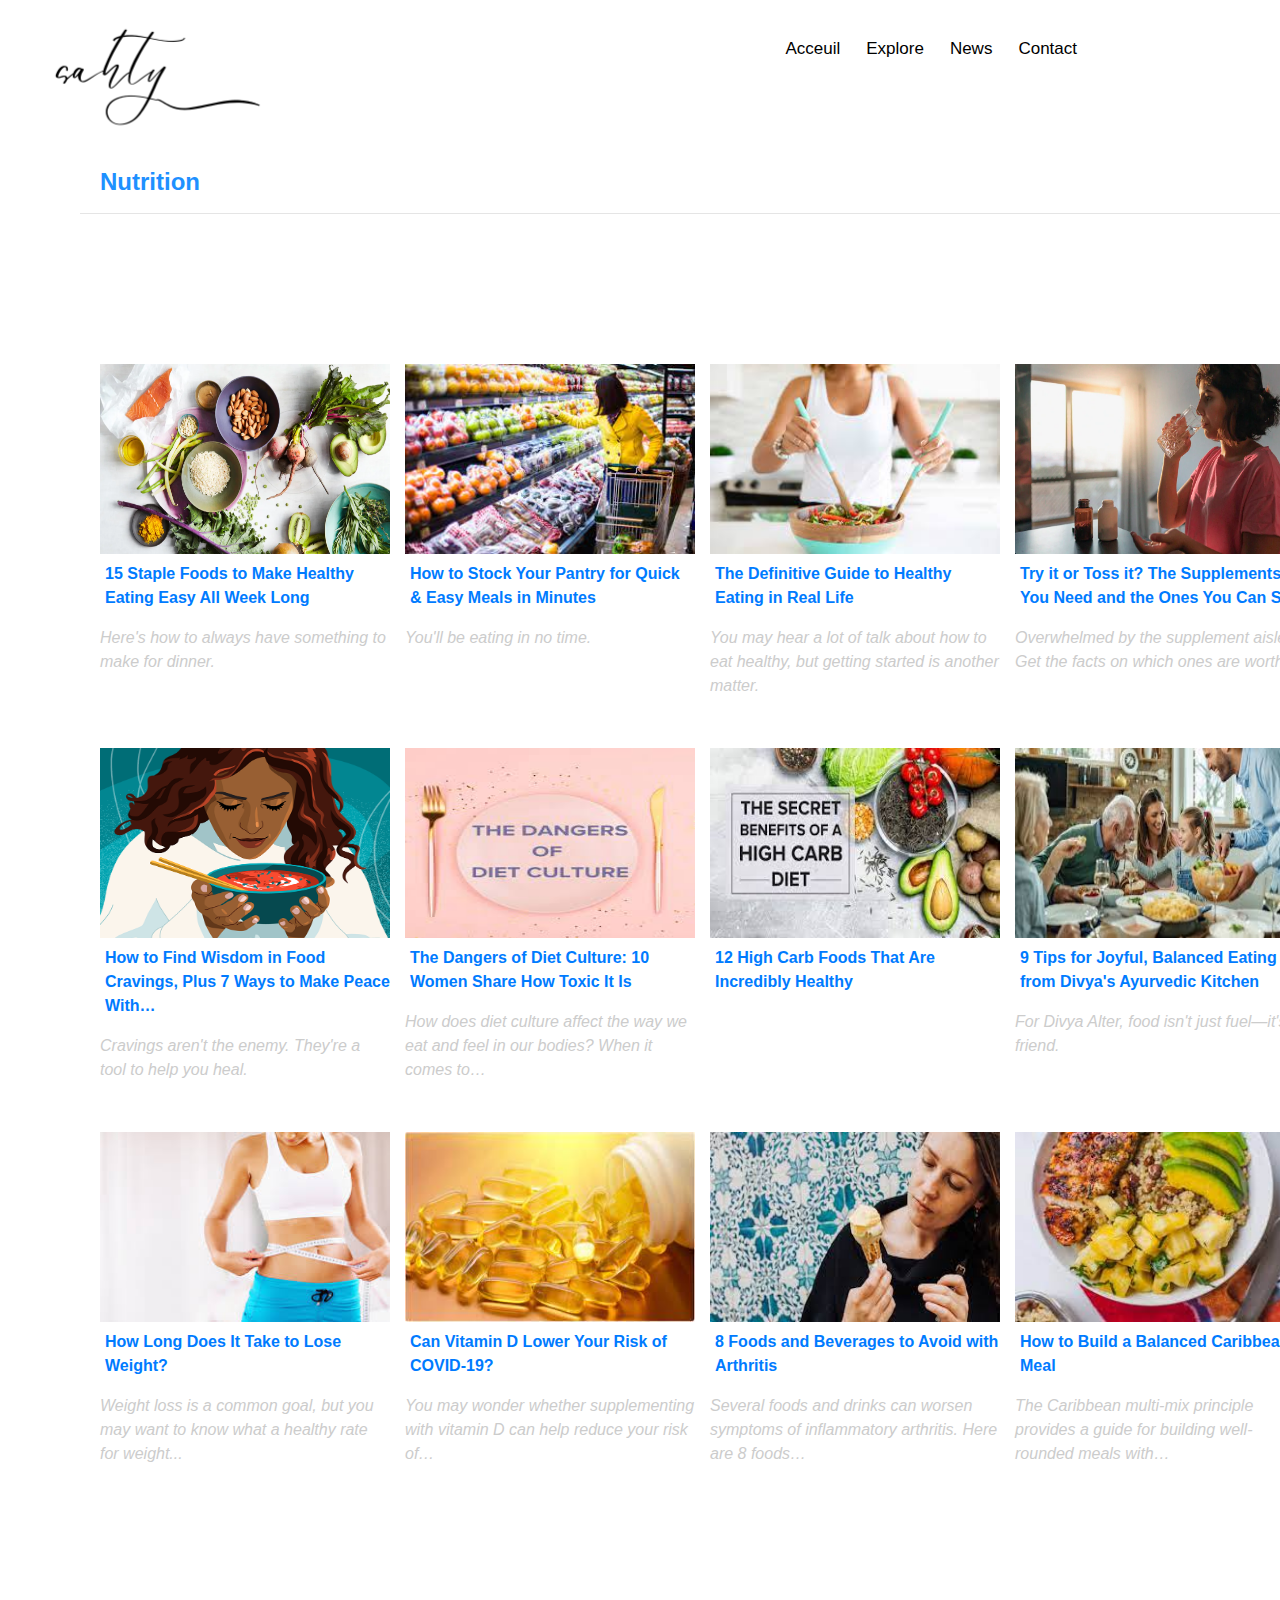
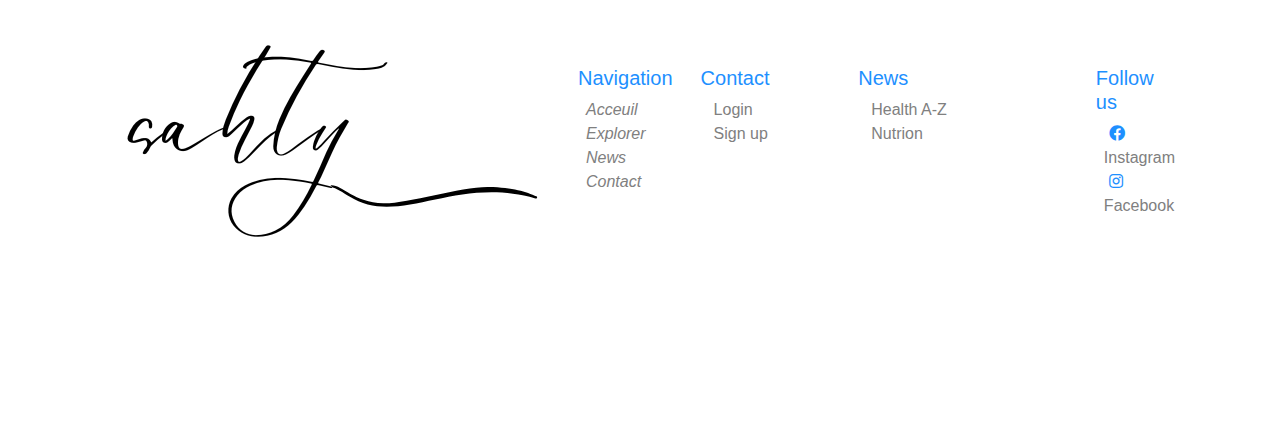
<file: nutrution.html>
<!DOCTYPE html>
<html lang="en">
<head>
    <meta charset="UTF-8">
    <meta http-equiv="X-UA-Compatible" content="IE=edge">
    <link rel="stylesheet" href="/css/nutrition.css">
    <meta name="viewport" content="width=device-width, initial-scale=1.0">
    <link rel="stylesheet" href="https://cdnjs.cloudflare.com/ajax/libs/font-awesome/5.15.3/css/all.min.css" />
    <link rel="stylesheet" href="/css/bootstrap.min.css"/>
    <link rel="stylesheet" href="/css/fontawesome.min.css"/>
    <script src="https://cdn.jsdelivr.net/npm/swiper@9/swiper-bundle.min.js"></script>
    <title>Nutrition</title>
</head>
<body>
<!-- start upper bar--> 
                     <div class="upper_bar">
                        <div class="container">
                            <div class="row">
                                <div class="col-md" >				<!-- col-sm=small / -md= medium  / -lg=large  "without the id"-->
                                </div> 
                                <div class="col-md" >				 
                                </div>
                                <div class="col-md" >				
                                </div> 
                            </div>
                            <div class="logo"></div>
                        </div>
                    </div>
 <!-- end upper bar -->
<!--start navbar-->
                  <nav class="navbar navbar-expand-lg" style="top: 25px;" >
                      <div class="container">
                        <button class="navbar-toggler" type="button" data-toggle="collapse" data-target="#navbarSupportedContent" aria-controls="navbarSupportedContent" aria-expanded="false" aria-label="Toggle navigation">
                          <span class="navbar-toggler-icon"></span>
                        </button>
                  
                        <div class="collapse navbar-collapse" id="navbarSupportedContent">
                          <ul class="navbar-nav ml-auto">
                            <li class="nav-item active">
                              <a class="nav-link" href="/index.html"><span>Acceuil</span><span class="sr-only">(current)</span></a>
                            </li>
                        <li class="nav-item active">
                          <a class="nav-link" href="/Explore.html"><span>Explore</span><span class="sr-only">(current)</span></a>
                        </li>
                        <li class="nav-item active">
                          <a class="nav-link" href="/news.html"><span>News</span><span class="sr-only">(current)</span></a>
                        </li>
                        <li class="nav-item active">
                          <a class="nav-link" href="/login-sahty.html"><span>Contact</span><span class="sr-only">(current)</span></a>
                        </li>
                          </ul>
                        </div>
                    </div>
                  </nav>
<!--end navbar-->
<!-- start nutrition -->
<div style="margin-top: 120px;">
<h4 style="color: 	#1E90FF;margin-left: 100px; top: -25px;"><strong>Nutrition</strong></h4>
<hr style="color: 	#B0C4DE; width: 1400px;margin-left: 80px;">
<div class="news-1">
    <div class="part1">
        <img src="/img/f1.webp" style="height: 190px; width: 290px;" >
        <p style="max-width: 300px; margin-left: 5px;margin-top: 8px;"><a href="#"> <strong>15 Staple Foods to Make Healthy Eating Easy All Week Long</strong> </a></p>
        <em style="color: #ccc;max-width: 200px;">Here's how to always have something to make for dinner.</em>
    </div>
    <div class="part1">
        <img src="/img/f2.jpg" style="height: 190px; width: 290px;"  >
        <p  style="max-width: 300px; margin-left: 5px;margin-top: 8px;"> <a href=""><strong>How to Stock Your Pantry for Quick &amp; Easy Meals in Minutes </strong></a></p>
        <em style="color: #ccc;max-width: 200px;">You'll be eating in no time.</em>
    </div>
    <div class="part1">
        <img src="/img/f3.jpg" style="height: 190px; width: 290px;"  >
        <p  style="max-width: 300px; margin-left: 5px;margin-top: 8px;"> <a href=""><strong>The Definitive Guide to Healthy Eating in Real Life</strong></a></p>
        <em style="color: #ccc;max-width: 200px;">You may hear a lot of talk about how to eat healthy, but getting started is another matter.</em>
    </div>
    <div class="part1">
        <img src="/img/f4.webp"  style="height: 190px; width: 290px;" >
        <p  style="max-width: 300px; margin-left: 5px;margin-top: 8px;"> <a href=""><strong>Try it or Toss it? The Supplements You Need and the Ones You Can Skip</strong></a></p>
        <em style="color: #ccc;max-width: 200px;">Overwhelmed by the supplement aisle? Get the facts on which ones are worth it.</em>
    </div>
 </div>
 <div class="news">
    <div class="part1">
        <img src="/img/f5.webp" style="height: 190px; width: 290px;"  >
        <p style="max-width: 300px; margin-left: 5px;margin-top: 8px;"><a href="#"> <strong>How to Find Wisdom in Food Cravings, Plus 7 Ways to Make Peace With…</strong> </a></p>
        <em style="color: #ccc;max-width: 200px;">Cravings aren't the enemy. They're a tool to help you heal.</em>
    </div>
    <div class="part1">
        <img src="/img/f6.jpg"  style="height: 190px; width: 290px;"  >
        <p  style="max-width: 300px; margin-left: 5px;margin-top: 8px;"> <a href=""><strong>The Dangers of Diet Culture: 10 Women Share How Toxic It Is</strong></a></p>
        <em style="color: #ccc;max-width: 200px;">How does diet culture affect the way we eat and feel in our bodies? When it comes to…</em>
    </div>
    <div class="part1">
        <img src="/img/f7.jpg"  style="height: 190px; width: 290px;" >
        <p  style="max-width: 300px; margin-left: 5px;margin-top: 8px;"> <a href=""><strong>12 High Carb Foods That Are Incredibly Healthy</strong></a></p>
        <em style="color: #ccc;max-width: 200px;"></em>
    </div>
    <div class="part1">
        <img src="/img/f8.jpg" style="height: 190px; width: 290px;"  >
        <p  style="max-width: 300px; margin-left: 5px;margin-top: 8px;"> <a href=""><strong>9 Tips for Joyful, Balanced Eating from Divya's Ayurvedic Kitchen</strong></a></p>
        <em style="color: #ccc;max-width: 200px;">For Divya Alter, food isn't just fuel—it's a friend.</em>
    </div>
 </div>
 <div class="news">
    <div class="part1">
        <img src="/img/f9.jpg" style="height: 190px; width: 290px;" >
        <p style="max-width: 300px; margin-left: 5px;margin-top: 8px;"><a href="#"> <strong>How Long Does It Take to Lose Weight?</strong> </a></p>
        <em style="color: #ccc;">Weight loss is a common goal, but you may want to know what a healthy rate for weight...</em>
    </div>
    <div class="part1">
        <img src="/img/f10.jpg" style="height: 190px; width: 290px;" >
        <p  style="max-width: 300px; margin-left: 5px;margin-top: 8px;"> <a href=""><strong> Can Vitamin D Lower Your Risk of COVID-19?</strong></a></p>
        <em style="color: #ccc;max-width: 200px;">You may wonder whether supplementing with vitamin D can help reduce your risk of…</em>
    </div>
    <div class="part1">
        <img src="/img/f11.jpg" style="height: 190px; width: 290px;" >
        <p  style="max-width: 300px; margin-left: 5px;margin-top: 8px;"> <a href=""><strong>8 Foods and Beverages to Avoid with Arthritis</strong></a></p>
        <em style="color: #ccc;max-width: 150px;">Several foods and drinks can worsen symptoms of inflammatory arthritis. Here are 8 foods…</em>
    </div>
    <div class="part1">
        <img src="/img/f12.jpg" style="height: 190px; width: 290px;" >
        <p  style="max-width: 300px; margin-left: 5px;margin-top: 8px;"> <a href=""><strong> How to Build a Balanced Caribbean Meal</strong></a></p>
        <em style="color: #ccc;max-width: 200px;">The Caribbean multi-mix principle provides a guide for building well-rounded meals with…</em>
    </div>
 </div>
 </div>
 <!-- end nutrition -->
<!--start footer-->
<footer>
    <div class="container-f">
        <div class="partie-1">
           <img src="/img/SAHTY.png" >      
         </div>
        <div >
          <h5 style="color: #1E90FF;">Navigation</h5>
          <ul class="list-unstyled" style="margin-left: 8px;">
            <em><a href="/index.html" style="color: #808080;">Acceuil</a></em><br>
            <em><a href="/Explore.html" style="color: #808080;">Explorer</a></em><br>
            <em><a href="/news.html" style="color: #808080;">News</a></em><br>
            <em><a href="/login-sahty.html" style="color: #808080;">Contact</a></em>
          </ul>
        </div>
        <div style="margin-left:-50px ;">
          <h5 style="color: #1E90FF;">Contact </h5>
          <ul class="list-unstyled" style="margin-left: 8px;">
              <li><a href="/login-sahty.html" style="color: #808080;">Login</a>
              </li><br>
              <li><a href="/sign-up.html" style="color: #808080;">Sign up</a>
              </li>
          </ul>
        </div> 
        <div class="news-2">
          <h5 style="color: #1E90FF;" >News </h5>
          <ul class="list-unstyled" style="margin-left: 8px;">
            <li><a href="#" style="color: #808080;">
              Health A-Z</a>
            </li><br>
            <li>
                <a href="/nutrution.html" style="color: #808080">Nutrion</a>
            </li>
        </ul>
         </div>
        <div class="follow">
            <h5 style="color: #1E90FF;" >Follow us </h5>
            <ul class="list-unstyled" style="margin-left: 8px;">
                <li><a href="#" style="color: #808080;">
                    <i class="fab fa-facebook"   style="color: #1E90FF;"></i>Instagram</a>
                </li><br>
                <li>
                    <a href="#" style="color: #808080"> <i class="fab fa-instagram" style="color: #1E90FF;" ></i>Facebook</a>
                </li>
            </ul>
        </div>
       
   </div>
  </footer>
  <!--end footer-->
</body>
</html>
</file>
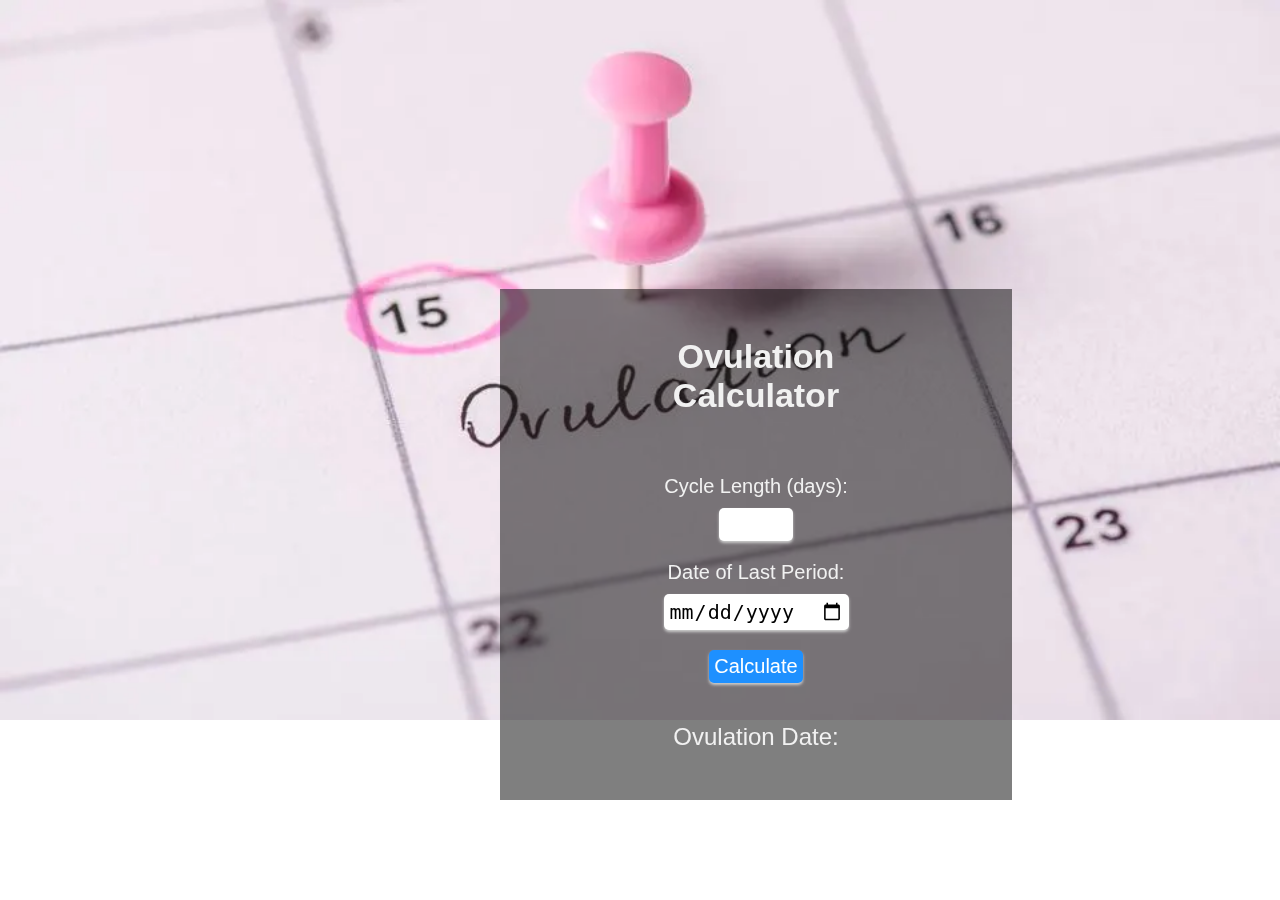
<file: ovulation.html>
<!DOCTYPE html>
<html>
<head>
	<title>Ovulation Calculator</title>
	<link rel="stylesheet" type="text/css" href="/css/ovulation.css">
</head>
<body>
     <!-- end ovulation calculator -->
    <img src="/img/ovulationcalc.jpeg.webp" style="width: 100%;">
    <div class="content">
        <div class="container-o">
            <h1>Ovulation Calculator</h1>
            <form>
                <label for="cycle-length">Cycle Length (days):</label>
                <input type="number" id="cycle-length" name="cycle-length" min="10" max="60" required>
                <label for="last-period-date">Date of Last Period:</label>
                <input type="date" id="last-period-date" name="last-period-date" required>
                <input type="submit" value="Calculate">
            </form>
            <div class="result">
                <p>Ovulation Date:</p>
                <p id="ovulation-date"></p>
            </div>
        </div>

    </div>

  <script>
    var form = document.querySelector("form");
var ovulationDate = document.querySelector("#ovulation-date");

form.addEventListener("submit", function(event) {
  event.preventDefault();
  
  var cycleLength = parseInt(document.querySelector("#cycle-length").value);
  var lastPeriodDate = new Date(document.querySelector("#last-period-date").value);
  
  var ovulationDate = new Date(lastPeriodDate.getTime() + (cycleLength - 14) * 24 * 60 * 60 * 1000);
  var ovulationDateString = ovulationDate.toLocaleDateString();
  
  document.querySelector("#ovulation-date").innerHTML = ovulationDateString;
});

  </script>
  <!-- end ovulation calculator -->
</body>
</html>
</file>
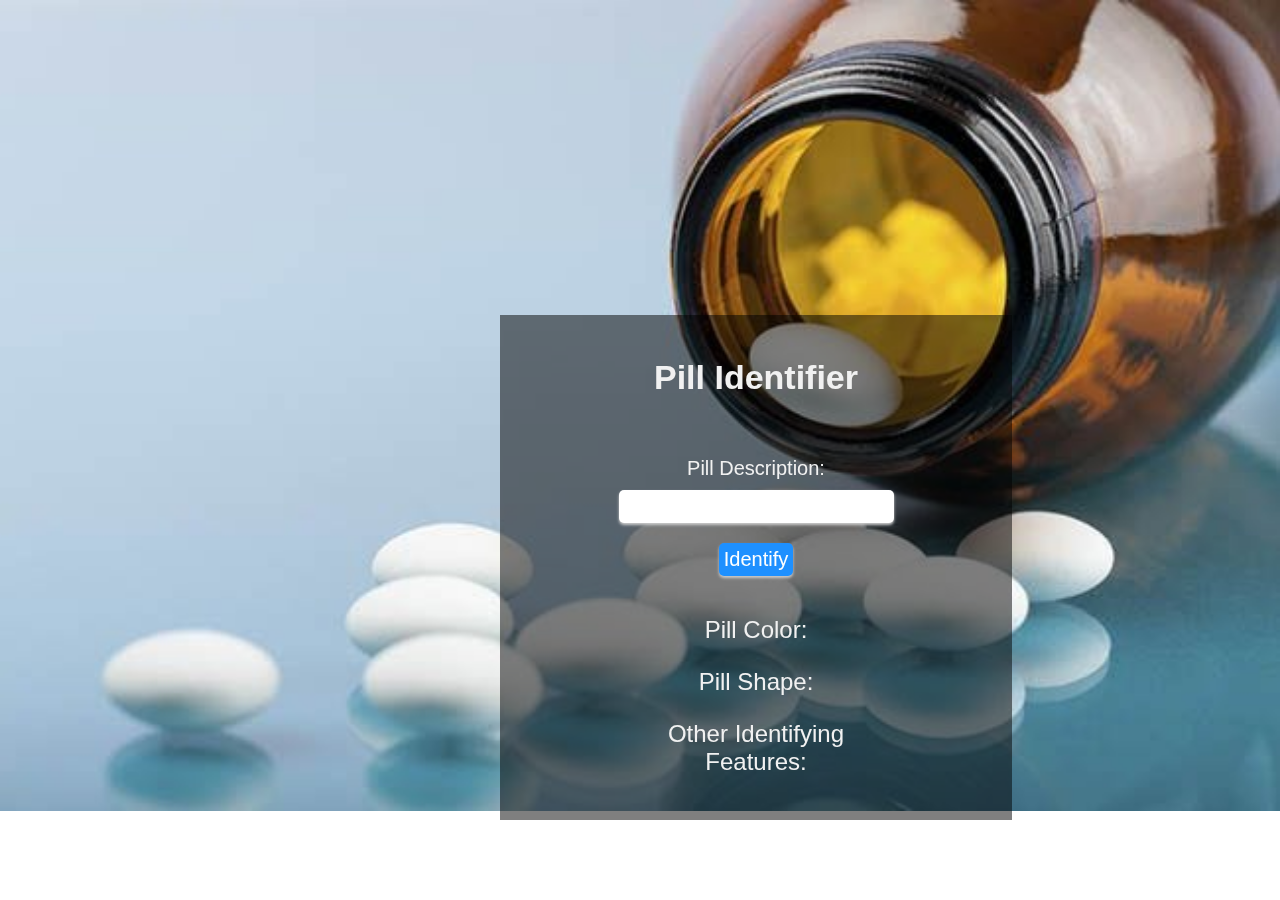
<file: pill.html>
<!DOCTYPE html>
<html>
<head>
	<title>Pill Identifier</title>
	<link rel="stylesheet" type="text/css" href="/css/pill.css">
</head>
<body>
    <!-- start pill identifier -->
    <img src="/img/pill.jpg" style="width: 100%;">
    <div class="content">
        <div class="container-p">
            <h1>Pill Identifier</h1>
            <form>
                <label for="pill-description">Pill Description:</label>
                <input type="text" id="pill-description" name="pill-description" required>
                <input type="submit" value="Identify">
            </form>
            <div class="result">
                <p>Pill Color:</p>
                <p id="pill-color"></p>
                <p>Pill Shape:</p>
                <p id="pill-shape"></p>
                <p>Other Identifying Features:</p>
                <p id="pill-features"></p>
            </div>
        </div>
    </div>
  <script>
    var form = document.querySelector("form");
var pillColor = document.querySelector("#pill-color");
var pillShape = document.querySelector("#pill-shape");
var pillFeatures = document.querySelector("#pill-features");

form.addEventListener("submit", function(event) {
  event.preventDefault();
  
  var pillDescription = document.querySelector("#pill-description").value.toLowerCase();
  
  if (pillDescription.includes("red")) {
    pillColor.innerHTML = "Red";
  } else if (pillDescription.includes("blue")) {
    pillColor.innerHTML = "Blue";
  } else if (pillDescription.includes("yellow")) {
    pillColor.innerHTML = "Yellow";
  } else {
    pillColor.innerHTML = "Unknown";
  }
  
  if (pillDescription.includes("round")) {
    pillShape.innerHTML = "Round";
  } else if (pillDescription.includes("oval")) {
    pillShape.innerHTML = "Oval";
  } else if (pillDescription.includes("square")) {
    pillShape.innerHTML = "Square";
  } else {
    pillShape.innerHTML = "Unknown";
  }
  
  if (pillDescription.includes("imprint")) {
    var features = pillDescription.substring(pillDescription.indexOf("imprint") + 7);
    pillFeatures.innerHTML = features;
  } else {
    pillFeatures.innerHTML = "None";
  }
});  
</script>
  <!-- end pill identifier -->
</body>
</html>
</file>
<file: css/acceuil.css>
/* start upper bar */
 .upper_bar {
    top: 20px;
    background-color:#000000 ;
    }
    ul.lang-navbar{ 
    float:center;
    list-style:none;
    margin:0;
    position:0;
    }
     li{
     display:inline !important ;
     padding:5px ;
    }
                             
    .lang-navbar span {
      color:black;
    }
    
    /* end upper bar */
    /* start navbar */
        
    .navbar {
        position: flex;
        height: 48px;
        width: 810px;
        left: 311px;
    
        }
        .navbar-brand span {
            color:black;
            font-size:13px;
            font-weight:bold;
        }
        .nav-link span {
        color: black;
      top: 8px;
        font-size: 17px;
        font-weight: 500
        }
        .nav-link h3 {
            color: #f7b72a;
            font-size: 14px;
            font-weight: 500
        }
        .contact{
            display: block;
        }
        button{
            border: none;
            border-radius: 0%;
            background-color: #fff;
            
        }
        .logo{
    
            position: absolute;
            height: 150px;
            width: 250px;
        padding: 10px;
            top: -20px;
            left: 16px; 
            background-image: url('../img/SAHTY.png');
            display: block;
            float: left;
            max-width: 100%;
            background-size: 249px;
            background-repeat: no-repeat;
        }
      .dropdown-item .navbarDropdown{
    color: #000000;  }
        
    /* end navbar */
/* start slide show  */
.container-s{
  display: flex;
  justify-content: center;
  align-items: center;
  width: 100%;
  height: 100vh;

}
.swiper{
  width:100%;
  height:fit-content;
}

.swiper .swiper-button-prev , .swiper .swiper-button-next{
  color: #fff;
}
.swiper .swiper-pagination-bullet-active{
  background:#fff;
}
*{
  box-sizing: border-box;
  margin: 0;
  padding: 0;
  }
/* end slide show  */

/* start top treding topics */
.top-topics{
  margin-left: 130px;
  margin-bottom: 100px;

}
.top-topics button{
  margin-right : 15px;
  background-color: #e7f0fe;
  padding : 8px;
  border-radius : 25px;
  transition: .4s linear;
}
.top-topics button a:hover{
  color: 		#C6CBCF;
}
/* end top trending topics */
/* start explore by  */

.explore-by{
  margin-left: 100px;
  margin-bottom: 100px;
}
.row > .column {
  padding: 0 8px;
}

.row:after {
  content: "";
  display: table;
  clear: both;
}

.column {
  float: left;
  width: 25%;
}

/* The Modal (background) */
.modal {
  display: none;
  position: fixed;
  z-index: 1;
  padding-top: 100px;
  left: 0;
  top: 0;
  width: 100%;
  height: 100%;
  overflow: auto;
  background-color: black;
}

/* Modal Content */
.modal-content {
  position: relative;
  background-color: #fefefe;
  margin: auto;
  padding: 0;
  width: 90%;
  max-width: 1200px;
}

/* The Close Button */
.close {
  color: white;
  position: absolute;
  top: 10px;
  right: 25px;
  font-size: 35px;
  font-weight: bold;
}

.close:hover,
.close:focus {
  color: #999;
  text-decoration: none;
  cursor: pointer;
}

.mySlides {
  display: none;
}

.cursor {
  cursor: pointer;
}



img {
  margin-bottom: -4px;
}



.demo {
  opacity: 0.7;
}

.active,
.demo:hover {
  opacity: 0.7;
}

img.hover-shadow {
  transition: 0.3s;
}
.column strong a:hover{
  color:	#FF69B4;
 }
/* end explore by  */
/* start tools */
.tools{
  background-color: 	#ADD8E6;
  height: 300px;
  margin-bottom: 100px;
  display: grid;
  grid-template-columns: 1fr 1fr 1fr 1fr 1fr;
  column-gap: 50px;

}
.tools div {
  margin-left: 50px;
}
/* end tools  */
/* start health a-z */
.healthA-Z{
  display:grid;
  grid-template-columns: 1fr 1fr 1fr 1fr ;
  column-gap: 15px;
  margin-bottom:15px;
  margin-left: 150px;
}
.healthA-Z p a{
  color:black;
  font-weight: bold;
}
.healthA-Z p a:hover{
  color: #ADD8E6;
}
/* end health a-z */
/* start our team */
.team-doctor{
  display:grid;
  grid-template-columns: 1fr 1fr 1fr 1fr 1fr 1fr;
  column-gap: 8px;
  margin-left: 100px;
  margin-bottom:100px;
}
.container-team {
  position: relative;
  width: 160px;
  height: 200px;
  max-width: 300px;
}

.image {
  display: block;
  width: 160px;
  height: 200px;
}

.overlay {
  position: absolute; 
  bottom: 0; 
  background: rgb(0, 0, 0);
  background: rgba(0, 0, 0, 0.5); 
  color: #f1f1f1; 
  width: 100%;
  transition: .5s ease;
  opacity:0;
  color: white;
  font-size: 20px;
  padding: 35px;
  text-align: center;
}

.container-team:hover .overlay {
  opacity: 1;
}
/* end our team  */
/* start about us  */
.about-us{
  margin-bottom: 100px;
}
.container-us {
  position: relative;
  max-width: 1300px;
  margin: 0 auto;
}

.container-us img {vertical-align: middle;}

.container-us .content {
  margin-left:800px;
  position: absolute;
  bottom: 200px;
  background: rgb(0, 0, 0); 
  background: rgba(0, 0, 0, 0.4); 
  color: #f1f1f1;
  width: 50%;
  padding: 20px;
}
/* end about us  */
  /*start footer*/
  .container-f{
    margin-top: 200px;
    margin-left: 40px;
    display: grid;
    grid-template-columns:1fr 1fr 1fr 1fr 1fr;
    column-gap: 30px;
  }
  .fab{
    margin-right: 7px;
  }
  .partie-1{
  margin-top: -120px;
  margin-left: 8px;}
  .news {
    margin-left: -65px;
  }
  .follow{
    margin-right: 100px;
  }
  
  /*end footer */
</file>
<file: css/BMI.css>
* {
    box-sizing: border-box;
  }
  
  body {
    margin: 0;
    font-family: Arial;
    font-size: 17px;
  }
  
  
  
  .content {
  
    position: fixed;
    bottom: 300px;
    background: rgba(0, 0, 0, 0.5);
    color: #f1f1f1;
    width: 40%;
    padding: 10px;
    left: 300px;
  }
  
  
  
  
  .container-b {
      margin: auto;
      width: 50%;
      padding: 10px;
      text-align: center;
      top: 100px;
    }
    
    input[type="number"] {
      width: 60%;
      padding: 12px 20px;
      margin: 8px 0;
      box-sizing: border-box;
      border: none;
      border-bottom: 2px solid #ccc;
      font-size: 18px;
    }
    
    button {
      background-color: 	#1E90FF;
      color: white;
      padding: 14px 20px;
      margin: 8px 0;
      border: none;
      cursor: pointer;
      font-size: 18px;
    }
    img{
      display: block;
    }
    button:hover {
      opacity: 0.8;
    }
</file>
<file: css/drugs.css>
.container {
    margin: auto;
    width: 50%;
    padding: 10px;
    text-align: center;
  }
  
  form {
    display: flex;
    flex-direction: column;
    align-items: center;
    margin-top: 40px;
  }
  
  label {
    font-size: 20px;
    margin-top: 20px;
  }
  
  input {
    font-size: 20px;
    padding: 5px;
    margin-top: 10px;
    border-radius: 5px;
    border: none;
    box-shadow: 0 2px 3px #ccc;
  }
  
  input[type="submit"] {
    background-color: #4CAF50;
    color: #fff;
    cursor: pointer;
    margin-top: 20px;
  }
  
  .result {
    margin-top: 40px;
  }
  
  .result p {
    font-size: 24px;
    margin-top: 10px;
  }
    /* box */
    * {
        box-sizing: border-box;
      }
      
      body {
        margin: 0;
        font-family: Arial;
        font-size: 17px;
      }
      .content {
        position: fixed;
        bottom: 80px;
        background: rgba(0, 0, 0, 0.5);
        color: #f1f1f1;
        width: 40%;
        padding: 10px;
        left: 500px;
      }
</file>
<file: css/explore.css>
/* start upper bar */
 .upper_bar {
    top: 20px;
    background-color:#000000 ;
    }
    ul.lang-navbar{ 
    float:center;
    list-style:none;
    margin:0;
    position:0;
    }
     li{
     display:inline !important ;
     padding:5px ;
    }
                             
    .lang-navbar span {
      color:black;
    }
    
    /* end upper bar */
    /* start navbar */
        
    .navbar {
        position: flex;
        height: 48px;
        width: 810px;
        left: 311px;
    
        }
        .navbar-brand span {
            color:black;
            font-size:13px;
            font-weight:bold;
        }
        .nav-link span {
        color: black;
      top: 8px;
        font-size: 17px;
        font-weight: 500
        }
        .nav-link h3 {
            color: #f7b72a;
            font-size: 14px;
            font-weight: 500
        }
        .contact{
            display: block;
        }
        button{
            border: none;
            border-radius: 0%;
            background-color: #fff;
            
        }
        .logo{
    
            position: absolute;
            height: 150px;
            width: 250px;
        padding: 10px;
            top: -20px;
            left: 16px; 
            background-image: url('../img/SAHTY.png');
            display: block;
            float: left;
            max-width: 100%;
            background-size: 249px;
            background-repeat: no-repeat;
        }
      .dropdown-item .navbarDropdown{
    color: #000000;  }
        
    /* end navbar */
/* start explore by  */
.filterDiv {
    float: left;
    background-color: #2196F3;
    color: #ffffff;
    width: 100px;
    line-height: 100px;
    text-align: center;
    margin: 2px;
    display: none;
  }
  
  .show {
    display: block;
  }
  
  .container-e {
    overflow: hidden;
    margin-top: 10px;
  }
  
  /* Style the buttons */
  .btn {
    border: none;
    outline: none;
    padding: 12px 16px;
    background-color: #f1f1f1;
    cursor: pointer;
    border-radius: 20px;
    margin-top: 10px;
  }
  
  .btn:hover {
    background-color: #ADD8E6;
  }
  
  .btn.active {
    background-color: #1E90FF;
    color: white;
  }
  
  
  
  .news-1{
      display: grid;
      grid-template-columns: 1fr 1fr 1fr 1fr ;
      column-gap: 15px;
      margin-left: 100px;
      margin-top: 150px;
  }
  .news p a :hover   {
  color:#ADD8E6;
  }
  .news{
      display: grid;
      grid-template-columns: 1fr 1fr 1fr 1fr ;
      column-gap: 15px;
      margin-left: 100px;
      margin-top: 50px;
  }
  /* end explore by  */
   /*start footer*/
   .container-f{
    margin-top: 200px;
    margin-left: 40px;
    display: grid;
    grid-template-columns:1fr 1fr 1fr 1fr 1fr;
    column-gap: 30px;
  }
  .fab{
    margin-right: 7px;
  }
  .partie-1{
  margin-top: -120px;
  margin-left: 8px;}
  .news-2 {
    margin-left: -65px;
  }
  .follow{
    margin-right: 100px;
  }
  
  /*end footer */
</file>
<file: css/news.css>
/* hover #ADD8E6 */
 /* start upper bar */
 .upper_bar {
    top: 20px;
    background-color:#000000 ;
    }
    ul.lang-navbar{ 
    float:center;
    list-style:none;
    margin:0;
    position:0;
    }
     li{
     display:inline !important ;
     padding:5px ;
    }
                             
    .lang-navbar span {
      color:black;
    }
    
    /* end upper bar */
    /* start navbar */
        
    .navbar {
        position: flex;
        height: 48px;
        width: 810px;
        left: 311px;
    
        }
        .navbar-brand span {
            color:black;
            font-size:13px;
            font-weight:bold;
        }
        .nav-link span {
        color: black;
      top: 8px;
        font-size: 17px;
        font-weight: 500
        }
        .nav-link h3 {
            color: #f7b72a;
            font-size: 14px;
            font-weight: 500
        }
        .contact{
            display: block;
        }
        button{
            border: none;
            border-radius: 0%;
            background-color: #fff;
            
        }
        .logo{
    
            position: absolute;
            height: 150px;
            width: 250px;
        padding: 10px;
            top: -20px;
            left: 16px; 
            background-image: url('../img/SAHTY.png');
            display: block;
            float: left;
            max-width: 100%;
            background-size: 249px;
            background-repeat: no-repeat;
        }
      .dropdown-item .navbarDropdown{
    color: #000000;  }
        
    /* end navbar */
    /* start news */
    .news-1{
        display: grid;
        grid-template-columns: 1fr 1fr 1fr 1fr ;
        column-gap: 15px;
        margin-left: 100px;
        margin-top: 150px;
    }
   .news p a :hover   {
    color:#ADD8E6;
    }
    .news{
        display: grid;
        grid-template-columns: 1fr 1fr 1fr 1fr ;
        column-gap: 15px;
        margin-left: 100px;
        margin-top: 50px;
    }
    /* end news */
/*start footer*/
.container-f{
    margin-top: 200px;
    margin-left: 40px;
    display: grid;
    grid-template-columns:1fr 1fr 1fr 1fr 1fr;
    column-gap: 30px;
  }
  .fab{
    margin-right: 7px;
  }
  .partie-1{
  margin-top: -120px;
  margin-left: 8px;}
  .news-2 {
    margin-left: -65px;
  }
  .follow{
    margin-right: 100px;
  }
   
  /*end footer */
</file>
<file: css/nutrition.css>
/* start upper bar */
 .upper_bar {
    top: 20px;
    background-color:#000000 ;
    }
    ul.lang-navbar{ 
    float:center;
    list-style:none;
    margin:0;
    position:0;
    }
     li{
     display:inline !important ;
     padding:5px ;
    }
                             
    .lang-navbar span {
      color:black;
    }
    
    /* end upper bar */
    /* start navbar */
        
    .navbar {
        position: flex;
        height: 48px;
        width: 810px;
        left: 311px;
    
        }
        .navbar-brand span {
            color:black;
            font-size:13px;
            font-weight:bold;
        }
        .nav-link span {
        color: black;
      top: 8px;
        font-size: 17px;
        font-weight: 500
        }
        .nav-link h3 {
            color: #f7b72a;
            font-size: 14px;
            font-weight: 500
        }
        .contact{
            display: block;
        }
        button{
            border: none;
            border-radius: 0%;
            background-color: #fff;
            
        }
        .logo{
    
            position: absolute;
            height: 150px;
            width: 250px;
        padding: 10px;
            top: -20px;
            left: 16px; 
            background-image: url('../img/SAHTY.png');
            display: block;
            float: left;
            max-width: 100%;
            background-size: 249px;
            background-repeat: no-repeat;
        }
      .dropdown-item .navbarDropdown{
    color: #000000;  }
        
    /* end navbar */
  /* start nutrition */
  .news-1{
    display: grid;
    grid-template-columns: 1fr 1fr 1fr 1fr ;
    column-gap: 15px;
    margin-left: 100px;
    margin-top: 150px;
}
.news p a :hover   {
color:#ADD8E6;
}
.news{
    display: grid;
    grid-template-columns: 1fr 1fr 1fr 1fr ;
    column-gap: 15px;
    margin-left: 100px;
    margin-top: 50px;
}
/* end nutrition */

    /*start footer*/
.container-f{
    margin-top: 200px;
    margin-left: 40px;
    display: grid;
    grid-template-columns:1fr 1fr 1fr 1fr 1fr;
    column-gap: 30px;
  }
  .fab{
    margin-right: 7px;
  }
  .partie-1{
  margin-top: -120px;
  margin-left: 8px;}
  .news-2 {
    margin-left: -65px;
  }
  .follow{
    margin-right: 100px;
  }
   
  /*end footer */
</file>
<file: css/ovulation.css>
.container-o {
    
    margin: auto;
    width: 50%;
    padding: 15px;
    text-align: center;
  }
  
  form {
    display: flex;
    flex-direction: column;
    align-items: center;
    margin-top: 40px;
  }
  
  label {
    font-size: 20px;
    margin-top: 20px;
  }
  
  input {
    font-size: 20px;
    padding: 5px;
    margin-top: 10px;
    border-radius: 5px;
    border: none;
    box-shadow: 0 2px 3px #ccc;
  }
  
  input[type="submit"] {
    background-color: #1E90FF;
    color: #fff;
    cursor: pointer;
    margin-top: 20px;
  }
  
  .result {
    margin-top: 40px;
  }
  
  .result p {
    font-size: 24px;
    margin-top: 10px;
  }
  /* box */
  * {
    box-sizing: border-box;
  }
  
  body {
    margin: 0;
    font-family: Arial;
    font-size: 17px;
  }
  .content {
    position: fixed;
    bottom: 100px;
    background: rgba(0, 0, 0, 0.5);
    color: #f1f1f1;
    width: 40%;
    padding: 10px;
    left: 500px;
  }
</file>
<file: css/pill.css>
.container-p {

    margin: auto;
    width: 50%;
    padding: 10px;
    text-align: center;
  }
  
  form {
    display: flex;
    flex-direction: column;
    align-items: center;
    margin-top: 40px;
  }
  
  label {
    font-size: 20px;
    margin-top: 20px;
  }
  
  input {
    font-size: 20px;
    padding: 5px;
    margin-top: 10px;
    border-radius: 5px;
    border: none;
    box-shadow: 0 2px 3px #ccc;
  }
  
  input[type="submit"] {
    background-color: #1E90FF;
    color: #fff;
    cursor: pointer;
    margin-top: 20px;
  }
  
  .result {
    margin-top: 40px;
  }
  
  .result p {
    font-size: 24px;
    margin-top: 10px;
  }
  /* box */
  * {
    box-sizing: border-box;
  }
  
  body {
    margin: 0;
    font-family: Arial;
    font-size: 17px;
  }
  .content {
    position: fixed;
    bottom: 80px;
    background: rgba(0, 0, 0, 0.5);
    color: #f1f1f1;
    width: 40%;
    padding: 10px;
    left: 500px;
  }
</file>
